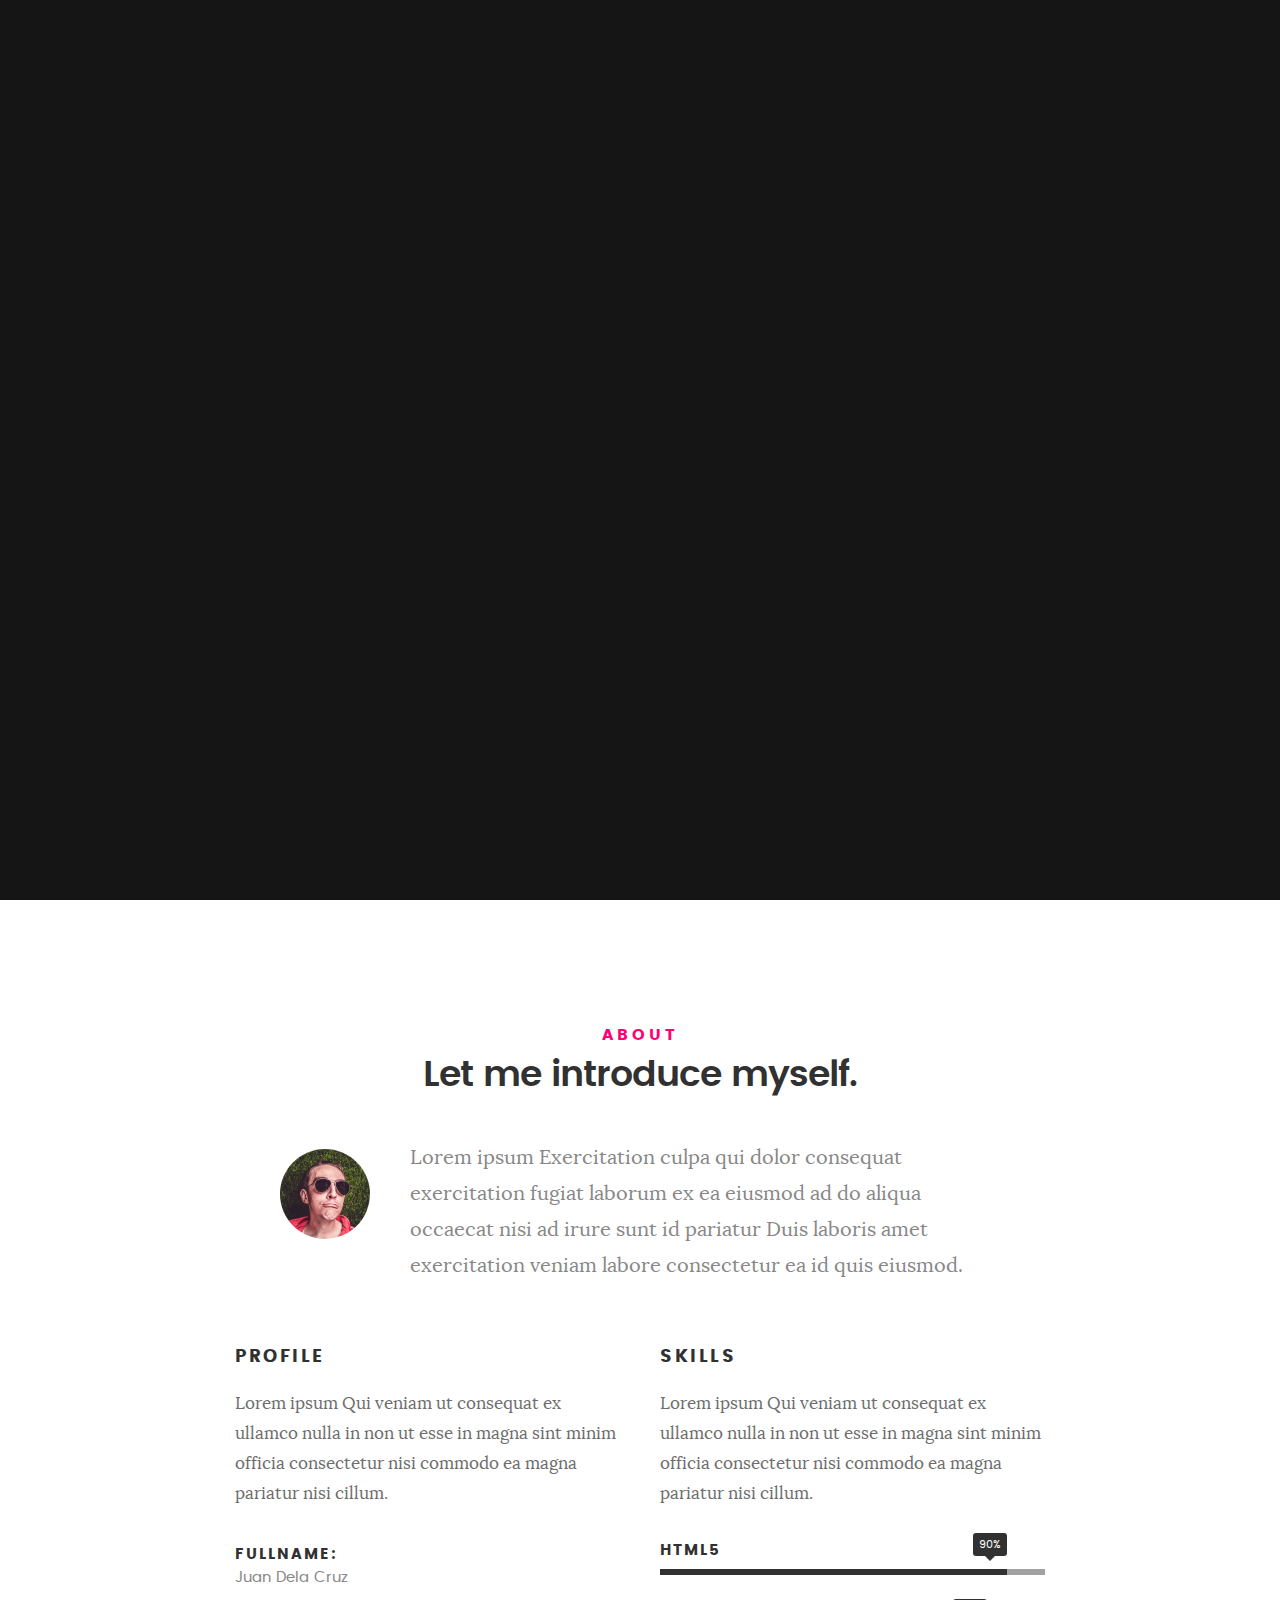
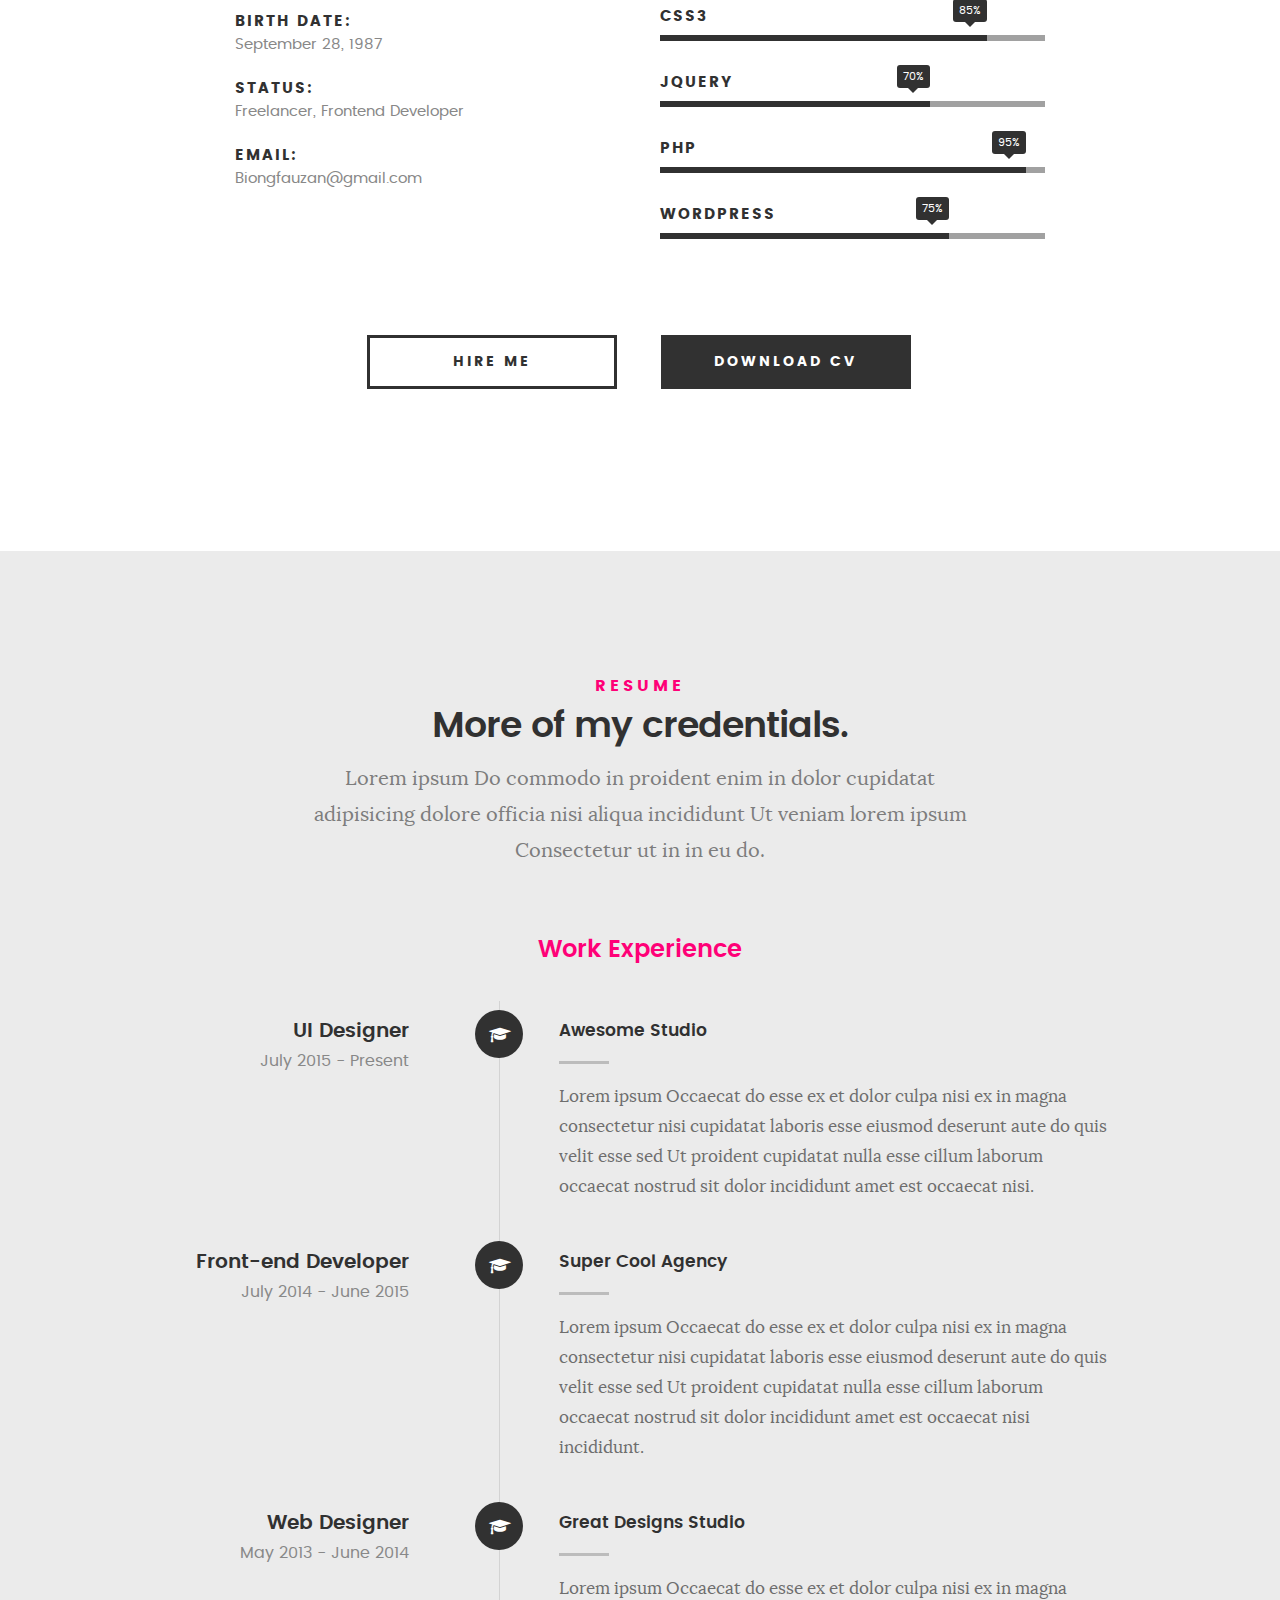
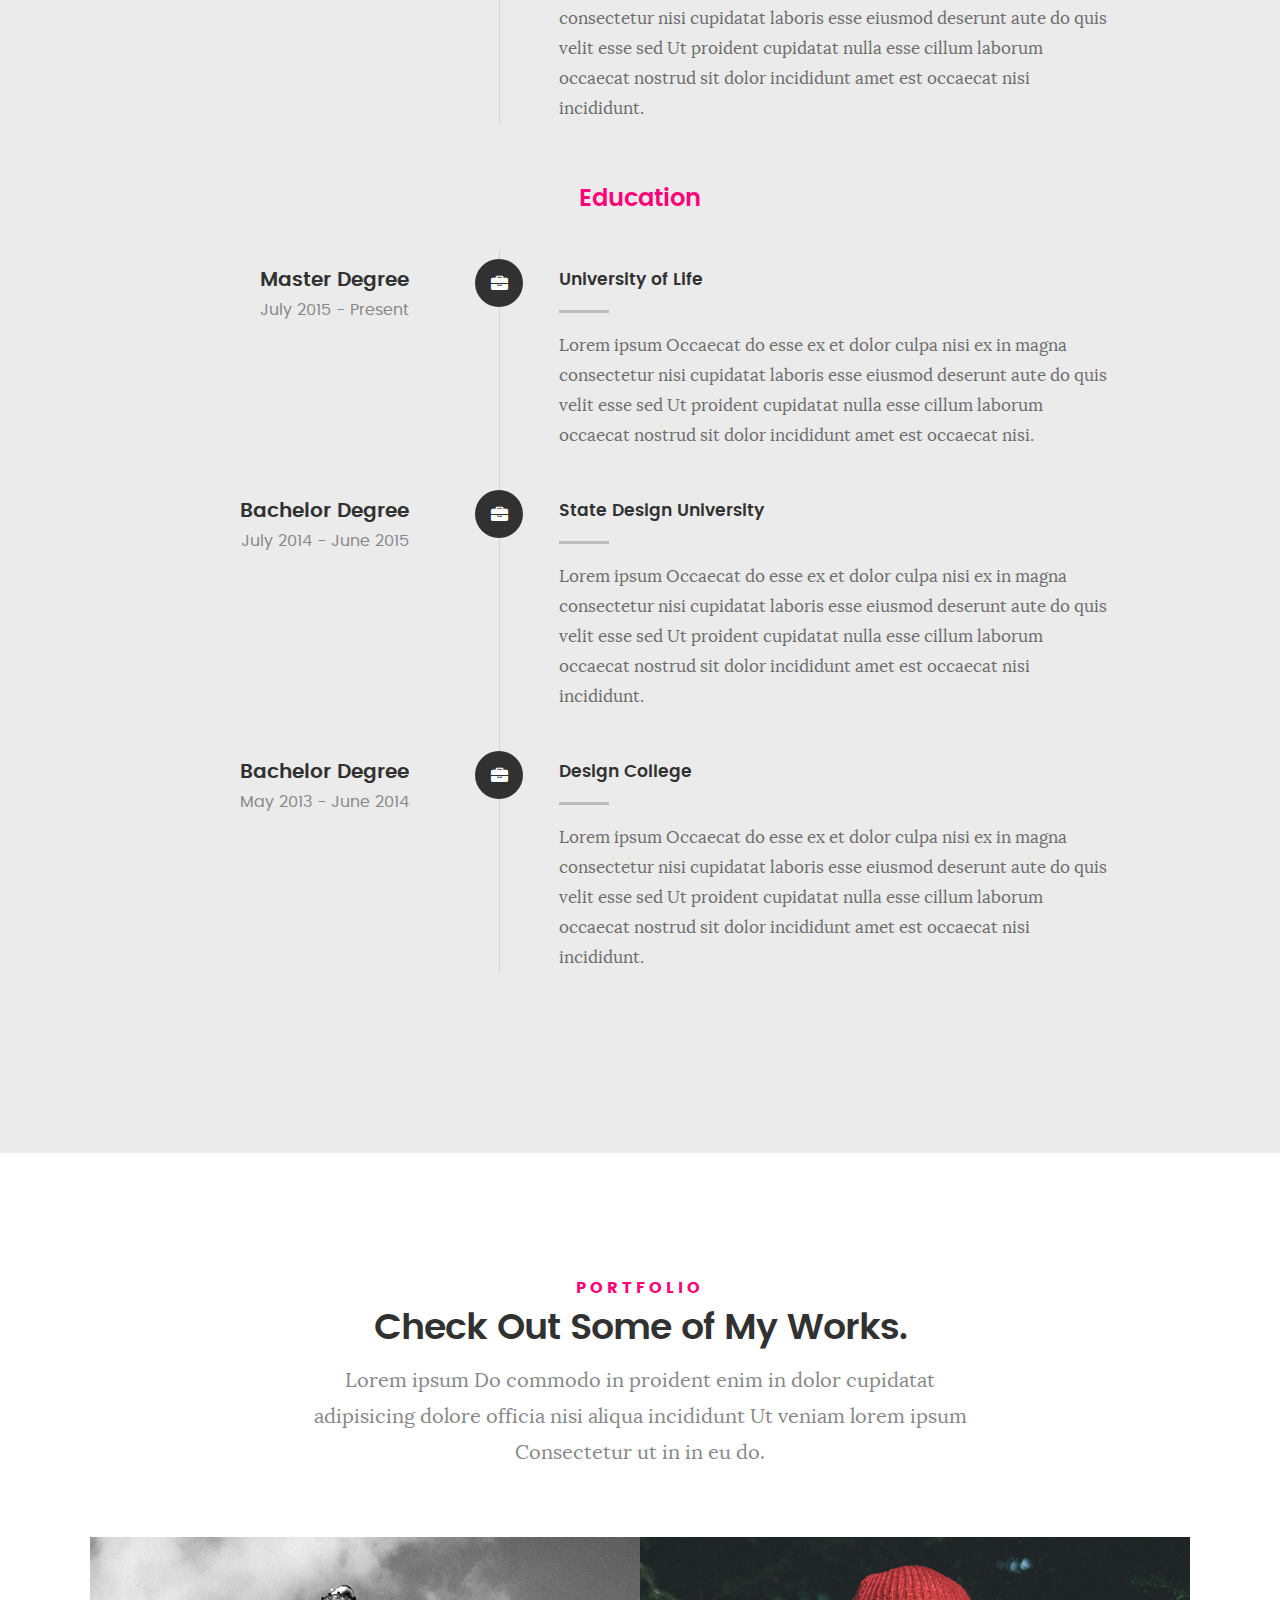
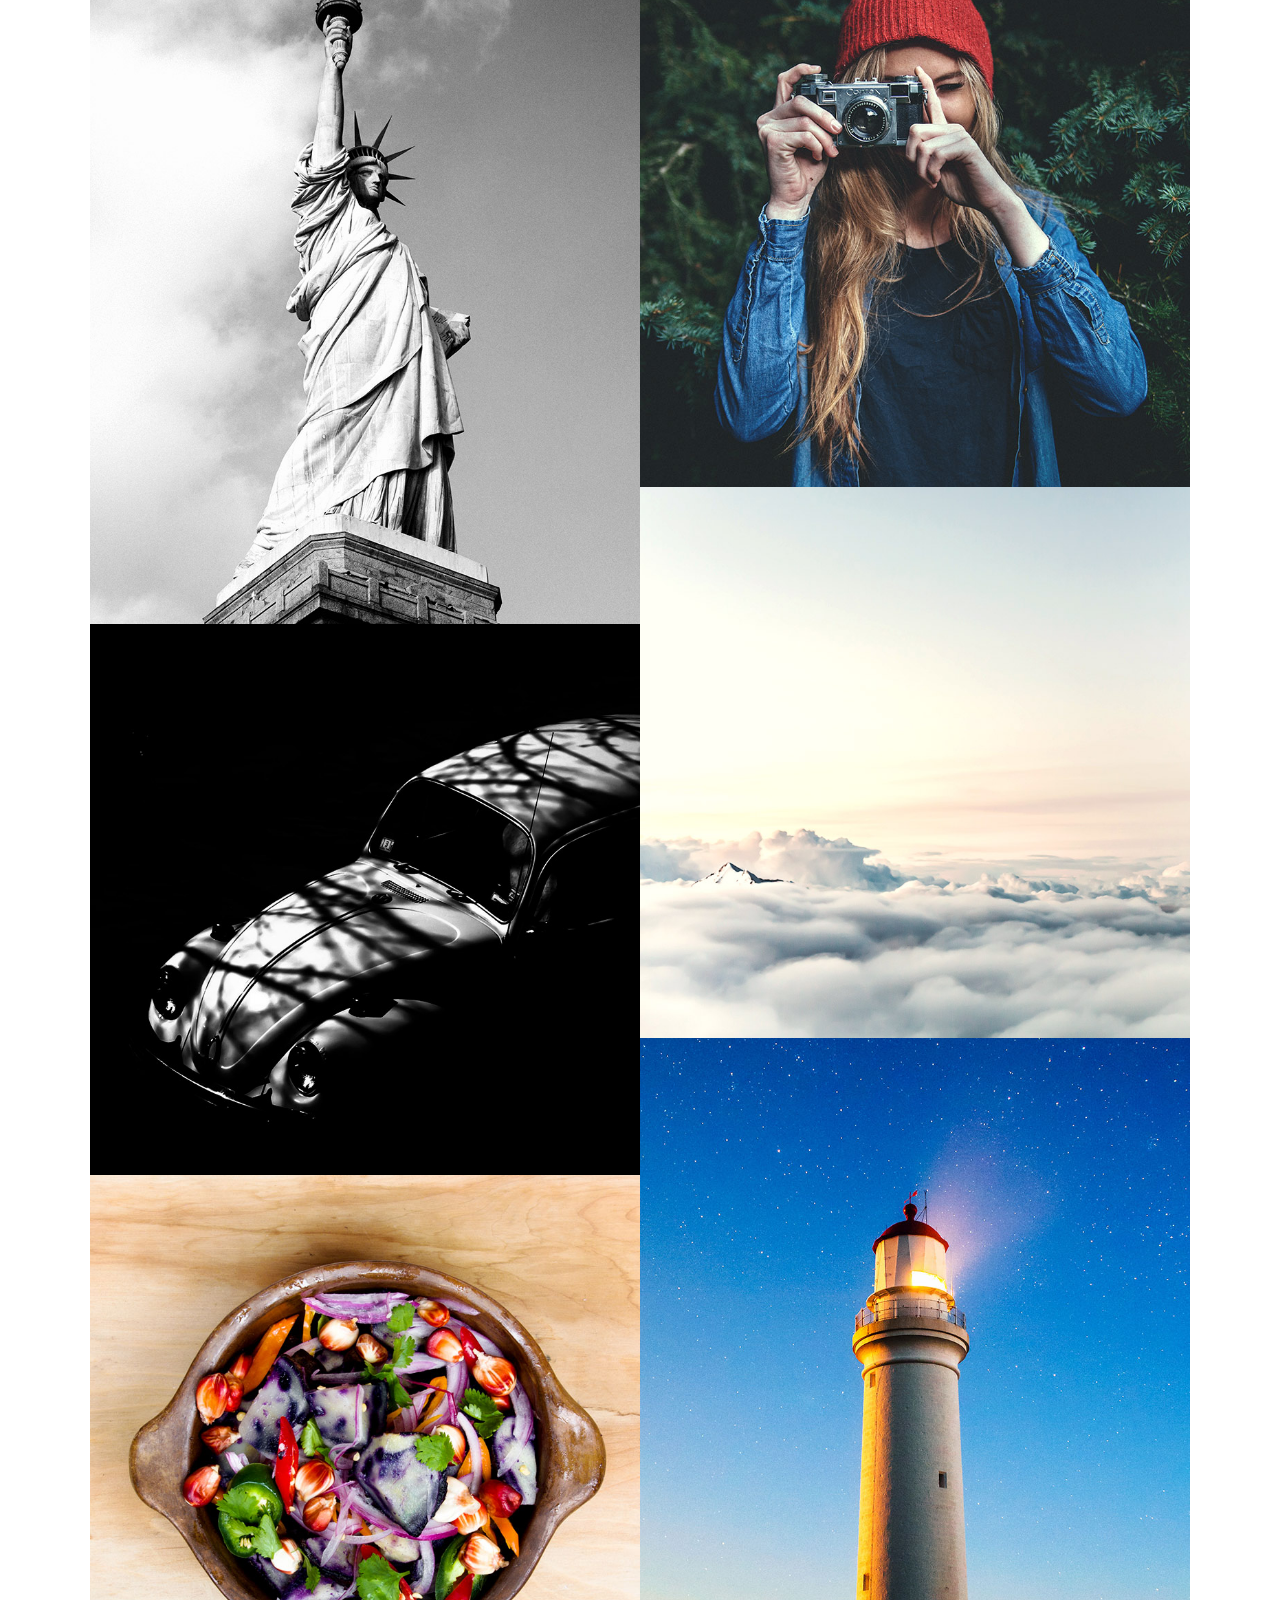
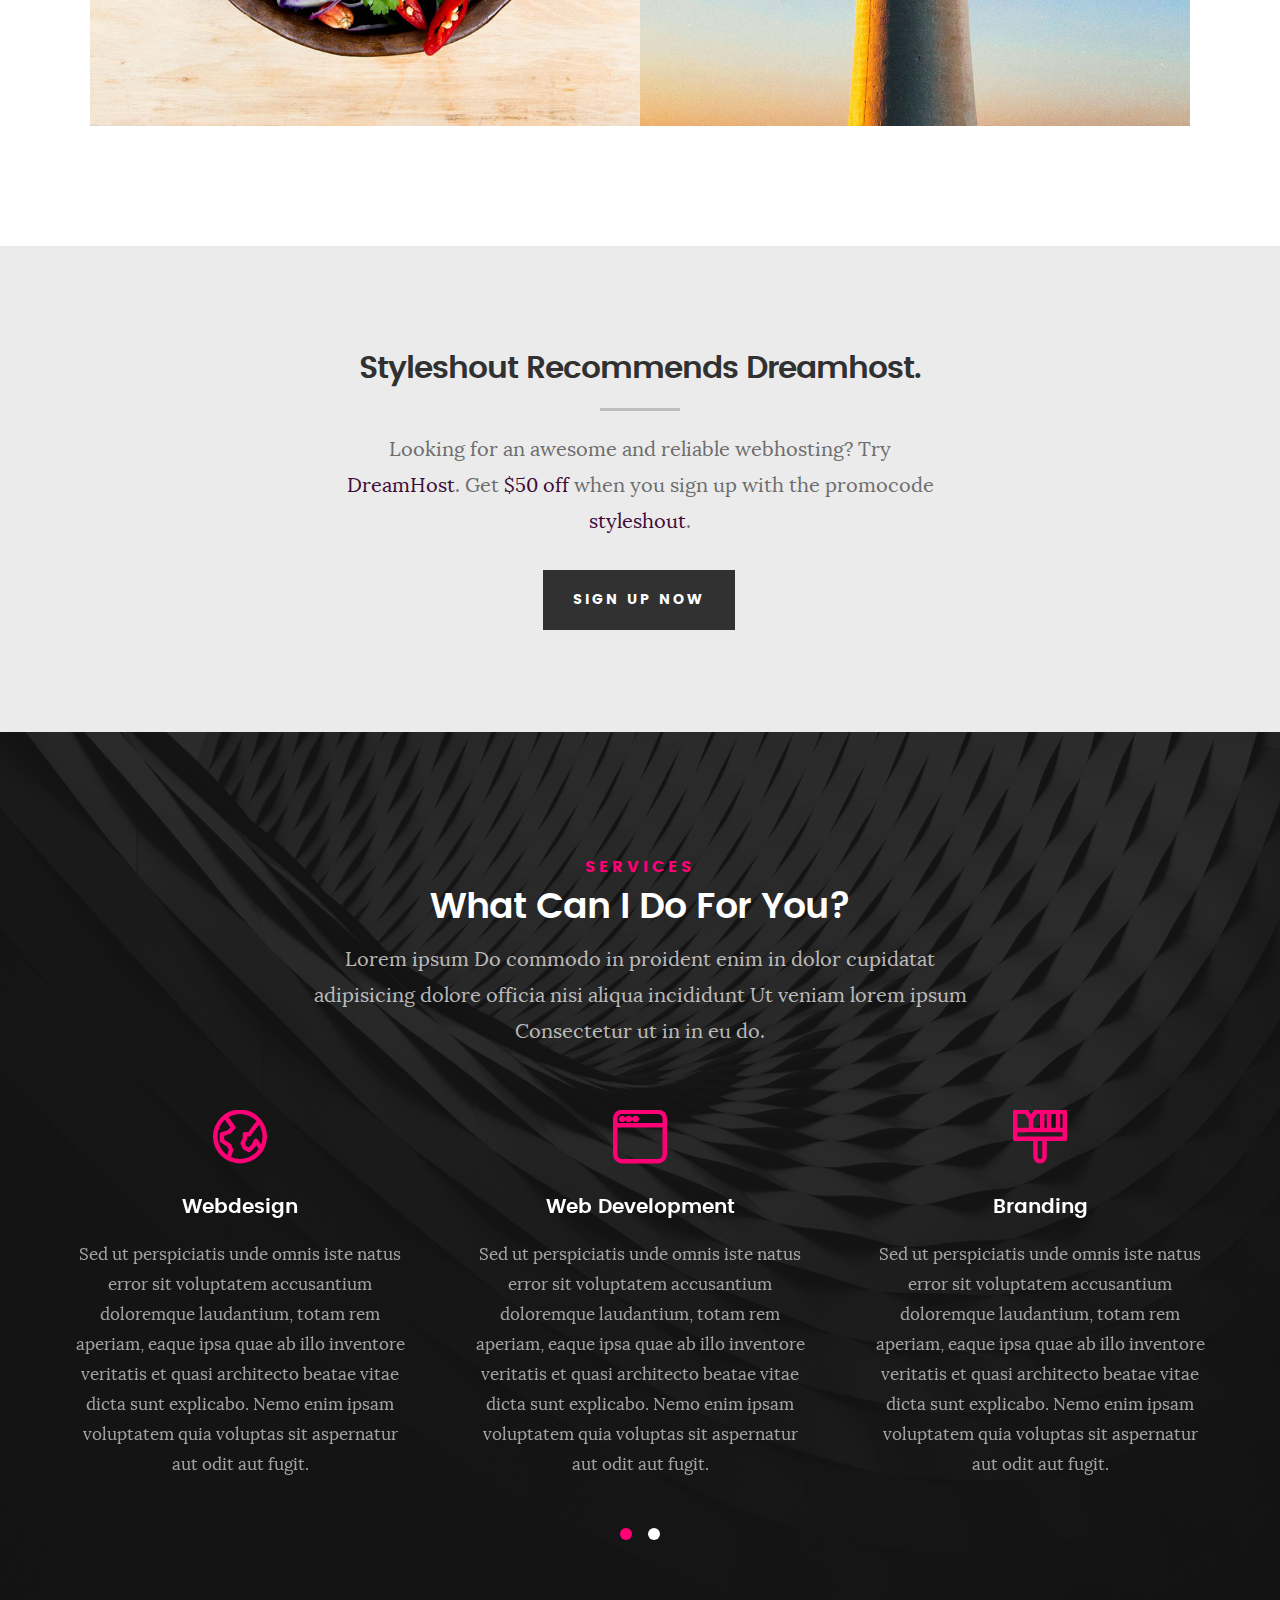
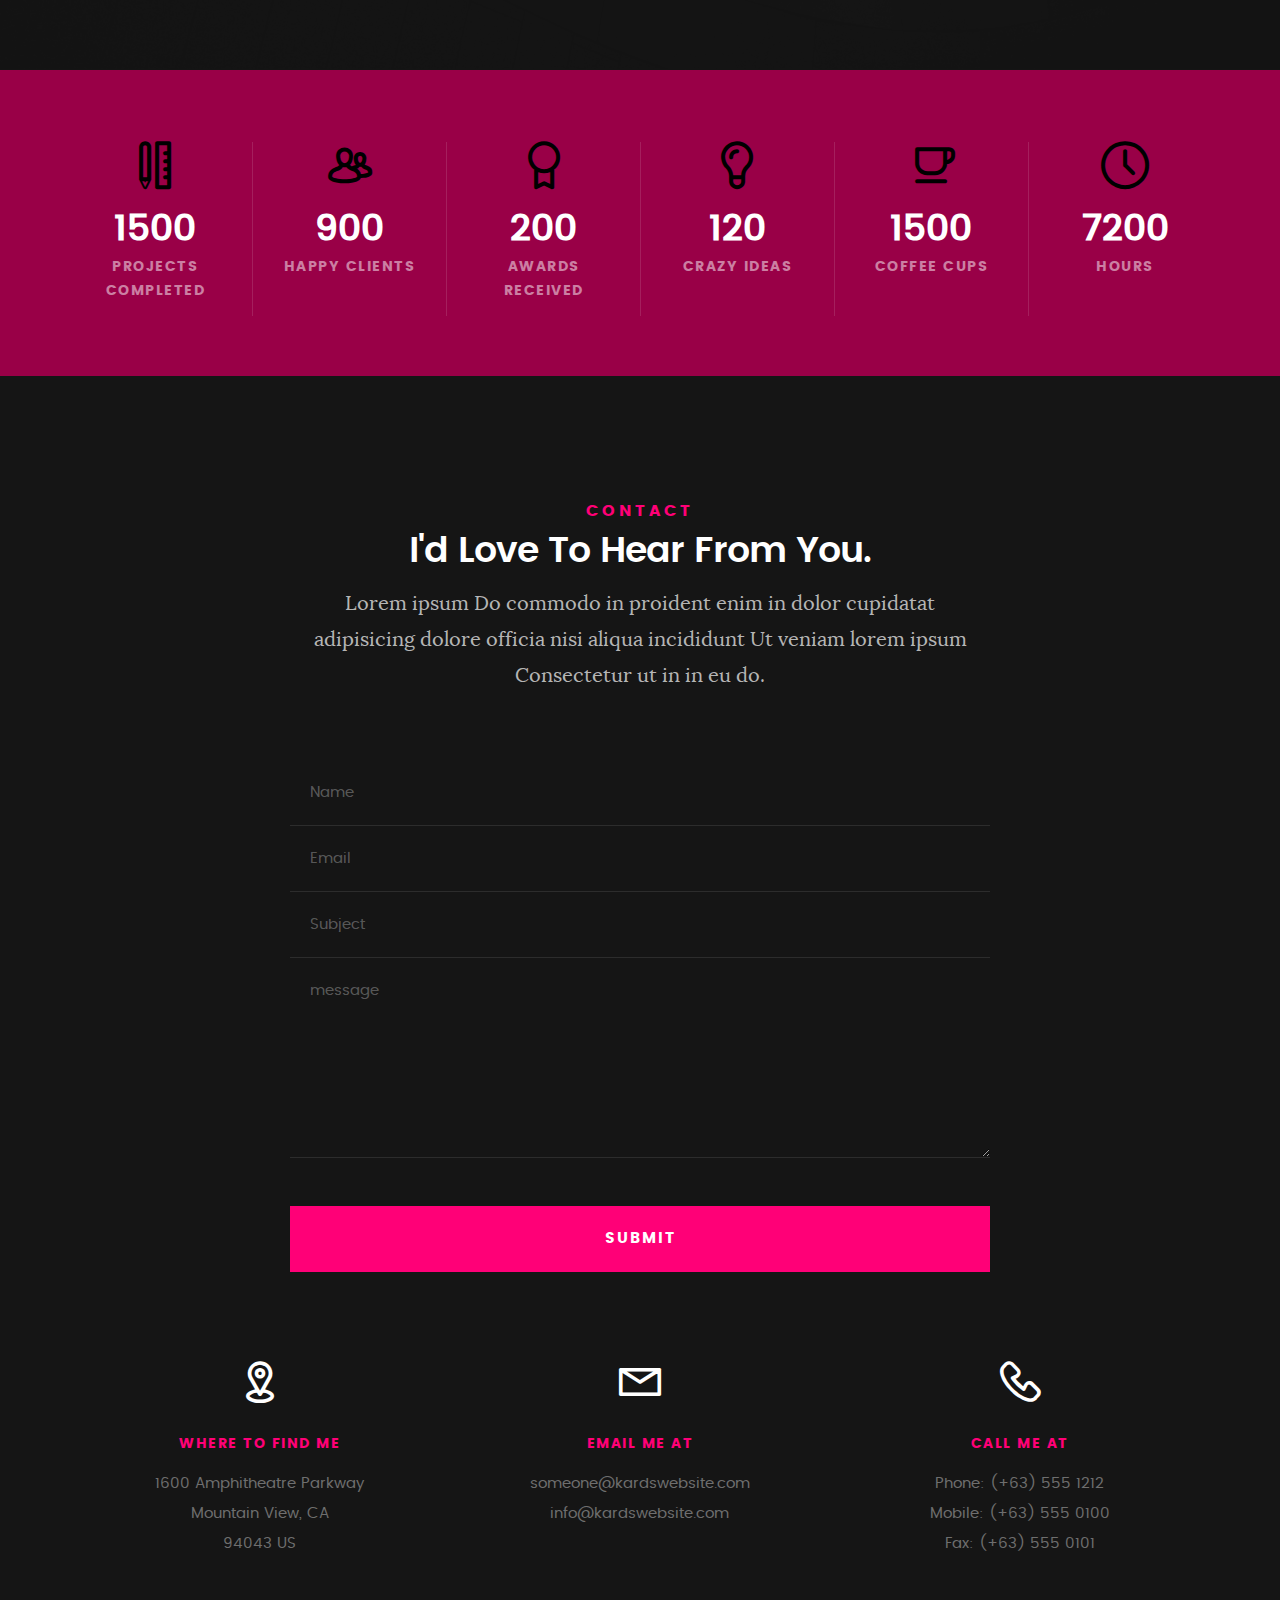
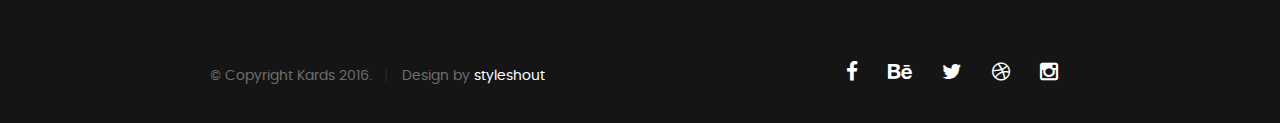
<file: Kards10/index.html>
<!DOCTYPE html>
<!--[if IE 8 ]><html class="no-js oldie ie8" lang="en"> <![endif]-->
<!--[if IE 9 ]><html class="no-js oldie ie9" lang="en"> <![endif]-->
<!--[if (gte IE 9)|!(IE)]><!--><html class="no-js" lang="en"> <!--<![endif]-->
<head>

   <!--- basic page needs
   ================================================== -->
   <meta charset="utf-8">
	<title>Kards</title>
	<meta name="description" content="">  
	<meta name="author" content="">

   <!-- mobile specific metas
   ================================================== -->
	<meta name="viewport" content="width=device-width, initial-scale=1, maximum-scale=1">

 	<!-- CSS
   ================================================== -->
   <link rel="stylesheet" href="css/base.css">  
   <link rel="stylesheet" href="css/main.css">
   <link rel="stylesheet" href="css/vendor.css">     

   <!-- script
   ================================================== -->   
	<script src="js/modernizr.js"></script>
	<script src="js/pace.min.js"></script>

   <!-- favicons
	================================================== -->
	<link rel="icon" type="image/png" href="favicon.png">

</head>

<body id="top">

	<!-- header 
   ================================================== -->
   <header>   	
   	<div class="row">

   		<div class="top-bar">
   			<a class="menu-toggle" href="#"><span>Menu</span></a>

	   		<div class="logo">
		         <a href="index.html">CURICULUM VITAE</a>
		      </div>		      

		   	<nav id="main-nav-wrap">
					<ul class="main-navigation">
						<li class="current"><a class="smoothscroll"  href="#intro" title="">Home</a></li>
						<li><a class="smoothscroll"  href="#about" title="">About</a></li>
						<li><a class="smoothscroll"  href="#resume" title="">Resume</a></li>
						<li><a class="smoothscroll"  href="#portfolio" title="">Portfolio</a></li>
						<li><a class="smoothscroll"  href="#services" title="">Services</a></li>					
						<li><a class="smoothscroll"  href="#contact" title="">Contact</a></li>	
						<li><a href="styles.html" title="">Style Demo</a></li>				
					</ul>
				</nav>    		
   		</div> <!-- /top-bar --> 
   		
   	</div> <!-- /row --> 		
   </header> <!-- /header -->

	<!-- intro section
   ================================================== -->
   <section id="intro">   

   	<div class="intro-overlay"></div>	

   	<div class="intro-content">
   		<div class="row">

   			<div class="col-twelve">

	   			<h5>Hello, World.</h5>
	   			<h1>I'm Juan Dela Cruz.</h1>

	   			<p class="intro-position">
	   				<span>Front-end Developer</span>
	   				<span>UI/UX Designer</span> 
	   			</p>

	   			<a class="button stroke smoothscroll" href="#about" title="">More About Me</a>

	   		</div>  
   			
   		</div>   		 		
   	</div> <!-- /intro-content --> 

   	<ul class="intro-social">        
         <li><a href="#"><i class="fa fa-facebook"></i></a></li>
         <li><a href="#"><i class="fa fa-behance"></i></a></li>
         <li><a href="#"><i class="fa fa-twitter"></i></a></li>
         <li><a href="#"><i class="fa fa-dribbble"></i></a></li>
         <li><a href="#"><i class="fa fa-instagram"></i></a></li>
      </ul> <!-- /intro-social -->      	

   </section> <!-- /intro -->


   <!-- about section
   ================================================== -->
   <section id="about">  

   	<div class="row section-intro">
   		<div class="col-twelve">

   			<h5>About</h5>
   			<h1>Let me introduce myself.</h1>

   			<div class="intro-info">

   				<img src="images/profile-pic.jpg" alt="Profile Picture">

   				<p class="lead">Lorem ipsum Exercitation culpa qui dolor consequat exercitation fugiat laborum ex ea eiusmod ad do aliqua occaecat nisi ad irure sunt id pariatur Duis laboris amet exercitation veniam labore consectetur ea id quis eiusmod.</p>
   			</div>   			

   		</div>   		
   	</div> <!-- /section-intro -->

   	<div class="row about-content">

   		<div class="col-six tab-full">

   			<h3>Profile</h3>
   			<p>Lorem ipsum Qui veniam ut consequat ex ullamco nulla in non ut esse in magna sint minim officia consectetur nisi commodo ea magna pariatur nisi cillum.</p>

   			<ul class="info-list">
   				<li>
   					<strong>Fullname:</strong>
   					<span>Juan Dela Cruz</span>
   				</li>
   				<li>
   					<strong>Birth Date:</strong>
   					<span>September 28, 1987</span>
   				</li>
   				<li>
   					<strong>Status:</strong>
   					<span>Freelancer, Frontend Developer</span>
   				</li>
   				<li>
   					<strong>Email:</strong>
   					<span>Biongfauzan@gmail.com</span>
   				</li>

   			</ul> <!-- /info-list -->

   		</div>

   		<div class="col-six tab-full">

   			<h3>Skills</h3>
   			<p>Lorem ipsum Qui veniam ut consequat ex ullamco nulla in non ut esse in magna sint minim officia consectetur nisi commodo ea magna pariatur nisi cillum.</p>

				<ul class="skill-bars">
				   <li>
				   	<div class="progress percent90"><span>90%</span></div>
				   	<strong>HTML5</strong>
				   </li>
				   <li>
				   	<div class="progress percent85"><span>85%</span></div>
				   	<strong>CSS3</strong>
				   </li>
				   <li>
				   	<div class="progress percent70"><span>70%</span></div>
				   	<strong>JQuery</strong>
				   </li>
				   <li>
				   	<div class="progress percent95"><span>95%</span></div>
				   	<strong>PHP</strong>
				   </li>
				   <li>

				   	<div class="progress percent75"><span>75%</span></div>
				   	<strong>Wordpress</strong>
				   </li>
      
				</ul> <!-- /skill-bars -->		

   		</div>

   	</div>

   	<div class="row button-section">
   		<div class="col-twelve">
   			<a href="#contact" title="Hire Me" class="button stroke smoothscroll">Hire Me</a>
   			<a href="#" title="Download CV" class="button button-primary">Download CV</a>
   		</div>   		
   	</div>

   </section> <!-- /process-->    


   <!-- resume Section
   ================================================== -->
	<section id="resume" class="grey-section">

		<div class="row section-intro">
   		<div class="col-twelve">

   			<h5>Resume</h5>
   			<h1>More of my credentials.</h1>

   			<p class="lead">Lorem ipsum Do commodo in proident enim in dolor cupidatat adipisicing dolore officia nisi aliqua incididunt Ut veniam lorem ipsum Consectetur ut in in eu do.</p>

   		</div>   		
   	</div> <!-- /section-intro--> 

   	<div class="row resume-timeline">

   		<div class="col-twelve resume-header">

   			<h2>Work Experience</h2>

   		</div> <!-- /resume-header -->

   		<div class="col-twelve">

   			<div class="timeline-wrap">

   				<div class="timeline-block">

	   				<div class="timeline-ico">
	   					<i class="fa fa-graduation-cap"></i>
	   				</div>

	   				<div class="timeline-header">
	   					<h3>UI Designer</h3>
	   					<p>July 2015 - Present</p>
	   				</div>

	   				<div class="timeline-content">
	   					<h4>Awesome Studio</h4>
	   					<p>Lorem ipsum Occaecat do esse ex et dolor culpa nisi ex in magna consectetur nisi cupidatat laboris esse eiusmod deserunt aute do quis velit esse sed Ut proident cupidatat nulla esse cillum laborum occaecat nostrud sit dolor incididunt amet est occaecat nisi.</p>
	   				</div>

	   			</div> <!-- /timeline-block -->

	   			<div class="timeline-block">

	   				<div class="timeline-ico">
	   					<i class="fa fa-graduation-cap"></i>
	   				</div>

	   				<div class="timeline-header">
	   					<h3>Front-end Developer</h3>
	   					<p>July 2014 - June 2015</p>
	   				</div>

	   				<div class="timeline-content">
	   					<h4>Super Cool Agency</h4>
	   					<p>Lorem ipsum Occaecat do esse ex et dolor culpa nisi ex in magna consectetur nisi cupidatat laboris esse eiusmod deserunt aute do quis velit esse sed Ut proident cupidatat nulla esse cillum laborum occaecat nostrud sit dolor incididunt amet est occaecat nisi incididunt.</p>
	   				</div>

	   			</div> <!-- /timeline-block -->

	   			<div class="timeline-block">

	   				<div class="timeline-ico">
	   					<i class="fa fa-graduation-cap"></i>
	   				</div>

	   				<div class="timeline-header">
	   					<h3>Web Designer</h3>
	   					<p>May 2013 - June 2014</p>
	   				</div>

	   				<div class="timeline-content">
	   					<h4>Great Designs Studio</h4>
	   					<p>Lorem ipsum Occaecat do esse ex et dolor culpa nisi ex in magna consectetur nisi cupidatat laboris esse eiusmod deserunt aute do quis velit esse sed Ut proident cupidatat nulla esse cillum laborum occaecat nostrud sit dolor incididunt amet est occaecat nisi incididunt.</p>
	   				</div>

	   			</div> <!-- /timeline-block -->

   			</div> <!-- /timeline-wrap -->   			

   		</div> <!-- /col-twelve -->
   		
   	</div> <!-- /resume-timeline -->
   	
   	<div class="row resume-timeline">

   		<div class="col-twelve resume-header">

   			<h2>Education</h2>

   		</div> <!-- /resume-header -->

   		<div class="col-twelve">

   			<div class="timeline-wrap">

   				<div class="timeline-block">

	   				<div class="timeline-ico">
	   					<i class="fa fa-briefcase"></i>
	   				</div>

	   				<div class="timeline-header">
	   					<h3>Master Degree</h3>
	   					<p>July 2015 - Present</p>
	   				</div>

	   				<div class="timeline-content">
	   					<h4>University of Life</h4>
	   					<p>Lorem ipsum Occaecat do esse ex et dolor culpa nisi ex in magna consectetur nisi cupidatat laboris esse eiusmod deserunt aute do quis velit esse sed Ut proident cupidatat nulla esse cillum laborum occaecat nostrud sit dolor incididunt amet est occaecat nisi.</p>
	   				</div>

	   			</div> <!-- /timeline-block -->

	   			<div class="timeline-block">

	   				<div class="timeline-ico">
	   					<i class="fa fa-briefcase"></i>
	   				</div>

	   				<div class="timeline-header">
	   					<h3>Bachelor Degree</h3>
	   					<p>July 2014 - June 2015</p>
	   				</div>

	   				<div class="timeline-content">
	   					<h4>State Design University</h4>
	   					<p>Lorem ipsum Occaecat do esse ex et dolor culpa nisi ex in magna consectetur nisi cupidatat laboris esse eiusmod deserunt aute do quis velit esse sed Ut proident cupidatat nulla esse cillum laborum occaecat nostrud sit dolor incididunt amet est occaecat nisi incididunt.</p>
	   				</div>

	   			</div> <!-- /timeline-block -->

	   			<div class="timeline-block">

	   				<div class="timeline-ico">
	   					<i class="fa fa-briefcase"></i>
	   				</div>

	   				<div class="timeline-header">
	   					<h3>Bachelor Degree</h3>
	   					<p>May 2013 - June 2014</p>
	   				</div>

	   				<div class="timeline-content">
	   					<h4>Design College</h4>
	   					<p>Lorem ipsum Occaecat do esse ex et dolor culpa nisi ex in magna consectetur nisi cupidatat laboris esse eiusmod deserunt aute do quis velit esse sed Ut proident cupidatat nulla esse cillum laborum occaecat nostrud sit dolor incididunt amet est occaecat nisi incididunt.</p>
	   				</div>

	   			</div> <!-- /timeline-block -->

   			</div> <!-- /timeline-wrap -->   			

   		</div> <!-- /col-twelve -->
   		
   	</div> <!-- /resume-timeline -->
		
	</section> <!-- /features -->


	<!-- Portfolio Section
   ================================================== -->
	<section id="portfolio">

		<div class="row section-intro">
   		<div class="col-twelve">

   			<h5>Portfolio</h5>
   			<h1>Check Out Some of My Works.</h1>

   			<p class="lead">Lorem ipsum Do commodo in proident enim in dolor cupidatat adipisicing dolore officia nisi aliqua incididunt Ut veniam lorem ipsum Consectetur ut in in eu do.</p>

   		</div>   		
   	</div> <!-- /section-intro--> 

   	<div class="row portfolio-content">

   		<div class="col-twelve">

   			<!-- portfolio-wrapper -->
	         <div id="folio-wrapper" class="block-1-2 block-mob-full stack">

	         	<div class="bgrid folio-item">
	               <div class="item-wrap">
	               	<img src="images/portfolio/liberty.jpg" alt="Liberty">
	                  <a href="#modal-01" class="overlay">	                  	           
	                     <div class="folio-item-table">
	                     	<div class="folio-item-cell">
		     					       <h3 class="folio-title">Liberty</h3>	     					    
		     					    	 <span class="folio-types">
		     					       	  Graphic Design
		     					       </span>
		     					   </div>	                      	
	                     </div>                    
	                  </a>
	               </div>	               
	        		</div> <!-- /folio-item -->

	        		<div class="bgrid folio-item">
	               <div class="item-wrap">
	               	<img src="images/portfolio/shutterbug.jpg" alt="Shutterbug">
	               	<a href="#modal-02" class="overlay">              		                  
	                     <div class="folio-item-table">
	                     	<div class="folio-item-cell">
	                     		<h3 class="folio-title">Shutterbug</h3>	     					    
		     					    	<span class="folio-types">
		     					       	  Web Design
		     					      </span>		     		
		     					   </div> 	                      	
	                     </div>                    
	                  </a>
	               </div>
	        		</div> <!-- /folio-item -->

	            <div class="bgrid folio-item">
	               <div class="item-wrap">
	               	<img src="images/portfolio/clouds.jpg"alt="Clouds">
	                  <a href="#modal-03" class="overlay">             		                  
	                     <div class="folio-item-table">
	                     	<div class="folio-item-cell">
	                     		<h3 class="folio-title">Clouds</h3>	     					    
		     					    	<span class="folio-types">
		     					       	  Web Design
		     					      </span>		     		
		     					   </div> 	                      	
	                     </div>                    
	                  </a>
	               </div>
	        		</div> <!-- /folio-item -->

	            <div class="bgrid folio-item">
	               <div class="item-wrap">
	               	<img src="images/portfolio/beetle.jpg" alt="Beetle">
	                  <a href="#modal-04" class="overlay">                  	                 
	                     <div class="folio-item-table">
	                     	<div class="folio-item-cell">
	                     		<h3 class="folio-title">Beetle</h3>	     					    
		     					    	<span class="folio-types">
		     					       	  Branding
		     					      </span>		     		
		     					   </div>  	                      	
	                     </div>                    
	                  </a>
	               </div>
	        		</div> <!-- /folio-item -->     

	        		<div class="bgrid folio-item">
	               <div class="item-wrap">
	               	<img src="images/portfolio/lighthouse.jpg" alt="Lighthouse">
	                  <a href="#modal-05" class="overlay">             		                  
	                     <div class="folio-item-table">
	                     	<div class="folio-item-cell">
	                     		<h3 class="folio-title">Lighthouse</h3>	     					    
		     					    	<span class="folio-types">
		     					       	  Web Development
		     					      </span>		     		
		     					   </div> 	                      	
	                     </div>                    
	                  </a>
	               </div>
	        		</div> <!-- /folio-item -->

	            <div class="bgrid folio-item">
	               <div class="item-wrap">
	               	<img src="images/portfolio/salad.jpg" alt="Salad">
	                  <a href="#modal-06" class="overlay">
	                     <div class="folio-item-table">
	                     	<div class="folio-item-cell">
	                     		<h3 class="folio-title">Salad</h3>	     					    
		     					    	<span class="folio-types">
		     					       	  Branding
		     					      </span>		     		
		     					   </div>	                      	
	                     </div>                    
	                  </a>
	               </div>
	        		</div> <!-- /folio-item -->   

	            <!-- modal popups - begin
	            ============================================================= -->
	            <div id="modal-01" class="popup-modal slider mfp-hide">	

				     	<div class="media">
				     		<img src="images/portfolio/modals/m-liberty.jpg" alt="" />
				     	</div>      	

					   <div class="description-box">
					      <h4>Liberty</h4>		      
					      <p>Proin gravida nibh vel velit auctor aliquet. Aenean sollicitudin, lorem quis bibendum auctor, nisi elit consequat ipsum, nec sagittis sem nibh id elit.</p>

					      <div class="categories">Web Development</div>			               
					   </div>

			         <div class="link-box">
			            <a href="http://www.behance.net">Details</a>
					      <a href="#" class="popup-modal-dismiss">Close</a>
			         </div>		      

				   </div> <!-- /modal-01 -->

				   <div id="modal-02" class="popup-modal slider mfp-hide">	

				     	<div class="media">
				     		<img src="images/portfolio/modals/m-shutterbug.jpg" alt="" />
				     	</div>      	

					   <div class="description-box">
					      <h4>Shutterbug</h4>		      
					      <p>Proin gravida nibh vel velit auctor aliquet. Aenean sollicitudin, lorem quis bibendum auctor, nisi elit consequat ipsum, nec sagittis sem nibh id elit.</p>

					      <div class="categories">Web Design</div>			               
					   </div>

			         <div class="link-box">
			            <a href="http://www.behance.net">Details</a>
					      <a href="#" class="popup-modal-dismiss">Close</a>
			         </div>		      

				   </div> <!-- /modal-02 -->

				   <div id="modal-03" class="popup-modal slider mfp-hide">	

				     	<div class="media">
				     		<img src="images/portfolio/modals/m-clouds.jpg" alt="" />
				     	</div>      	

					   <div class="description-box">
					      <h4>Clouds</h4>		      
					      <p>Proin gravida nibh vel velit auctor aliquet. Aenean sollicitudin, lorem quis bibendum auctor, nisi elit consequat ipsum, nec sagittis sem nibh id elit.</p>

					      <div class="categories">Web Design</div>			               
					   </div>

			         <div class="link-box">
			            <a href="http://www.behance.net">Details</a>
					      <a href="#" class="popup-modal-dismiss">Close</a>
			         </div>		      

				   </div> <!-- /modal-03 -->

				   <div id="modal-04" class="popup-modal slider mfp-hide">	

				     	<div class="media">
				     		<img src="images/portfolio/modals/m-beetle.jpg" alt="" />
				     	</div>      	

					   <div class="description-box">
					      <h4>Beetle</h4>		      
					      <p>Proin gravida nibh vel velit auctor aliquet. Aenean sollicitudin, lorem quis bibendum auctor, nisi elit consequat ipsum, nec sagittis sem nibh id elit.</p>

					      <div class="categories">Branding</div>			               
					   </div>

			         <div class="link-box">
			            <a href="http://www.behance.net">Details</a>
					      <a href="#" class="popup-modal-dismiss">Close</a>
			         </div>		      

				   </div> <!-- /modal-04 -->

				   <div id="modal-05" class="popup-modal slider mfp-hide">	

				     	<div class="media">
				     		<img src="images/portfolio/modals/m-lighthouse.jpg" alt="" />
				     	</div>      	

					   <div class="description-box">
					      <h4>Lighthouse</h4>		      
					      <p>Proin gravida nibh vel velit auctor aliquet. Aenean sollicitudin, lorem quis bibendum auctor, nisi elit consequat ipsum, nec sagittis sem nibh id elit.</p>

					      <div class="categories">Web Development</div>			               
					   </div>

			         <div class="link-box">
			            <a href="http://www.behance.net">Details</a>
					      <a href="#" class="popup-modal-dismiss">Close</a>
			         </div>		      

				   </div> <!-- /modal-05 -->

				   <div id="modal-06" class="popup-modal slider mfp-hide">	

				     	<div class="media">
				     		<img src="images/portfolio/modals/m-salad.jpg" alt="" />
				     	</div>      	

					   <div class="description-box">
					      <h4>Salad</h4>		      
					      <p>Proin gravida nibh vel velit auctor aliquet. Aenean sollicitudin, lorem quis bibendum auctor, nisi elit consequat ipsum, nec sagittis sem nibh id elit.</p>

					      <div class="categories">Branding</div>			               
					   </div>

			         <div class="link-box">
			            <a href="http://www.behance.net">Details</a>
					      <a href="#" class="popup-modal-dismiss">Close</a>
			         </div>		      

				   </div> <!-- /modal-06 -->


				   <!-- modal popups - end
	            ============================================================= -->

	         </div> <!-- /portfolio-wrapper --> 

   		</div>  <!-- /twelve -->   

   	</div> <!-- /portfolio-content --> 
		
	</section> <!-- /portfolio --> 


	<!-- CTA Section
   ================================================== -->
	<section id="cta" class="grey-section">

   	<div class="row cta-content">

   		<div class="col-twelve section-ads">  

	     		<h2 class="h01"><a href="http://www.dreamhost.com/r.cgi?287326|STYLESHOUT">Styleshout Recommends Dreamhost.</a></h2>

		      <p class="lead">
		      Looking for an awesome and reliable webhosting? Try <a href="http://www.dreamhost.com/r.cgi?287326|STYLESHOUT"><span>DreamHost</span></a>.
				Get <span>$50 off</span> when you sign up with the promocode <span>styleshout</span>. 
				<!-- Simply type	the promocode in the box labeled “Promo Code” when placing your order. -->	
				</p>

				<div class="action">
			      <a class="button button-primary large" href="http://www.dreamhost.com/r.cgi?287326|STYLESHOUT">Sign Up Now</a>
		      </div>		     	

   		</div>

   	</div> <!-- /cta-content -->

   </section> <!-- /cta --> 

	
	<!-- services Section
   ================================================== -->
	<section id="services">

		<div class="overlay"></div>

		<div class="row section-intro">
   		<div class="col-twelve">

   			<h5>Services</h5>
   			<h1>What Can I Do For You?</h1>

   			<p class="lead">Lorem ipsum Do commodo in proident enim in dolor cupidatat adipisicing dolore officia nisi aliqua incididunt Ut veniam lorem ipsum Consectetur ut in in eu do.</p>

   		</div>   		
   	</div> <!-- /section-intro -->

   	<div class="row services-content">

   		<div id="owl-slider" class="owl-carousel services-list">

	      	<div class="service">	

	      		<span class="icon"><i class="icon-earth"></i></span>            

	            <div class="service-content">	

	            	 <h3>Webdesign</h3>

		            <p class="desc">Sed ut perspiciatis unde omnis iste natus error sit voluptatem accusantium doloremque laudantium, totam rem aperiam, eaque ipsa quae ab illo inventore veritatis et quasi architecto beatae vitae dicta sunt explicabo. Nemo enim ipsam voluptatem quia voluptas sit aspernatur aut odit aut fugit.
	         		</p>
	         		
	         	</div> 	         	 

				</div> <!-- /service -->

				<div class="service">	

					<span class="icon"><i class="icon-window"></i></span>                          

	            <div class="service-content">	

	            	<h3>Web Development</h3>  

		            <p class="desc">Sed ut perspiciatis unde omnis iste natus error sit voluptatem accusantium doloremque laudantium, totam rem aperiam, eaque ipsa quae ab illo inventore veritatis et quasi architecto beatae vitae dicta sunt explicabo. Nemo enim ipsam voluptatem quia voluptas sit aspernatur aut odit aut fugit.
	         		</p>

	            </div>	                          

			   </div> <!-- /service -->

			   <div class="service">

			   	<span class="icon"><i class="icon-paint-brush"></i></span>		            

	            <div class="service-content">

	            	<h3>Branding</h3>

		            <p class="desc">Sed ut perspiciatis unde omnis iste natus error sit voluptatem accusantium doloremque laudantium, totam rem aperiam, eaque ipsa quae ab illo inventore veritatis et quasi architecto beatae vitae dicta sunt explicabo. Nemo enim ipsam voluptatem quia voluptas sit aspernatur aut odit aut fugit.
	        			</p> 

	            </div> 	            	               

			   </div> <!-- /service -->

				<div class="service">

					<span class="icon"><i class="icon-toggles"></i></span>	              

	            <div class="service-content">

	            	<h3>UI/UX Design</h3>

		            <p class="desc">Sed ut perspiciatis unde omnis iste natus error sit voluptatem accusantium doloremque laudantium, totam rem aperiam, eaque ipsa quae ab illo inventore veritatis et quasi architecto beatae vitae dicta sunt explicabo. Nemo enim ipsam voluptatem quia voluptas sit aspernatur aut odit aut fugit.
	         		</p> 
	         		
	            </div>                

				</div> <!-- /service -->

			   <div class="service">

			   	<span class="icon"><i class="icon-image"></i></span>	            

	            <div class="service-content">

	            	<h3>Graphics Design</h3>

		            <p class="desc">Sed ut perspiciatis unde omnis iste natus error sit voluptatem accusantium doloremque laudantium, totam rem aperiam, eaque ipsa quae ab illo inventore veritatis et quasi architecto beatae vitae dicta sunt explicabo. Nemo enim ipsam voluptatem quia voluptas sit aspernatur aut odit aut fugit.
	        			</p> 

	            </div>	               

			   </div> <!-- /service -->

			   <div class="service">

			   	<span class="icon"><i class="icon-chat"></i></span>	   	           

	            <div class="service-content">

	            	 <h3>Consultancy</h3>

		            <p class="desc">Sed ut perspiciatis unde omnis iste natus error sit voluptatem accusantium doloremque laudantium, totam rem aperiam, eaque ipsa quae ab illo inventore veritatis et quasi architecto beatae vitae dicta sunt explicabo. Nemo enim ipsam voluptatem quia voluptas sit aspernatur aut odit aut fugit.
	        			</p> 
	        			
	            </div>	               

			   </div> <!-- /service -->

	      </div> <!-- /services-list -->
   		
   	</div> <!-- /services-content -->
		
	</section> <!-- /services -->	


	<!-- stats Section
   ================================================== -->
	<section id="stats" class="count-up">

		<div class="row">
			<div class="col-twelve">

				<div class="block-1-6 block-s-1-3 block-tab-1-2 block-mob-full stats-list">

					<div class="bgrid stat">

						<div class="icon-part">
							<i class="icon-pencil-ruler"></i>
						</div>

						<h3 class="stat-count">
							1500
						</h3>

						<h5 class="stat-title">
							Projects Completed
						</h5>

					</div> <!-- /stat -->					

					<div class="bgrid stat">

						<div class="icon-part">
							<i class="icon-users"></i>
						</div>

						<h3 class="stat-count">
							900
						</h3>

						<h5 class="stat-title">
							Happy Clients
						</h5>

					</div> <!-- /stat -->

					<div class="bgrid stat">

						<div class="icon-part">
							<i class="icon-badge"></i>
						</div>

						<h3 class="stat-count">
							200
						</h3>

						<h5 class="stat-title">
							Awards Received
						</h5>

					</div> <!-- /stat -->									

					<div class="bgrid stat">

						<div class="icon-part">
							<i class="icon-light-bulb"></i>
						</div>

						<h3 class="stat-count">
							120
						</h3>

						<h5 class="stat-title">
							Crazy Ideas
						</h5>

					</div> <!-- /stat -->

					<div class="bgrid stat">

						<div class="icon-part">
							<i class="icon-cup"></i>
						</div>

						<h3 class="stat-count">
							1500
						</h3>

						<h5 class="stat-title">
							Coffee Cups
						</h5>

					</div> <!-- /stat -->

					<div class="bgrid stat">

						<div class="icon-part">
							<i class="icon-clock"></i>
						</div>

						<h3 class="stat-count">
							7200
						</h3>

						<h5 class="stat-title">
							Hours
						</h5>

					</div> <!-- /stat -->

				</div> <!-- /stats-list -->

			</div> <!-- /twelve -->
		</div> <!-- /row -->

	</section> <!-- /stats -->

	
   <!-- contact
   ================================================== -->
	<section id="contact">

		<div class="row section-intro">
   		<div class="col-twelve">

   			<h5>Contact</h5>
   			<h1>I'd Love To Hear From You.</h1>

   			<p class="lead">Lorem ipsum Do commodo in proident enim in dolor cupidatat adipisicing dolore officia nisi aliqua incididunt Ut veniam lorem ipsum Consectetur ut in in eu do.</p>

   		</div> 
   	</div> <!-- /section-intro -->

   	<div class="row contact-form">

   		<div class="col-twelve">

            <!-- form -->
            <form name="contactForm" id="contactForm" method="post" action="">
      			<fieldset>

                  <div class="form-field">
 						   <input name="contactName" type="text" id="contactName" placeholder="Name" value="" minlength="2" required="">
                  </div>
                  <div class="form-field">
	      			   <input name="contactEmail" type="email" id="contactEmail" placeholder="Email" value="" required="">
	               </div>
                  <div class="form-field">
	     				   <input name="contactSubject" type="text" id="contactSubject" placeholder="Subject" value="">
	               </div>                       
                  <div class="form-field">
	                 	<textarea name="contactMessage" id="contactMessage" placeholder="message" rows="10" cols="50" required=""></textarea>
	               </div>                      
                 <div class="form-field">
                     <button class="submitform">Submit</button>
                     <div id="submit-loader">
                        <div class="text-loader">Sending...</div>                             
       				      <div class="s-loader">
								  	<div class="bounce1"></div>
								  	<div class="bounce2"></div>
								  	<div class="bounce3"></div>
								</div>
							</div>
                  </div>

      			</fieldset>
      		</form> <!-- Form End -->

            <!-- contact-warning -->
            <div id="message-warning">            	
            </div>            
            <!-- contact-success -->
      		<div id="message-success">
               <i class="fa fa-check"></i>Your message was sent, thank you!<br>
      		</div>

         </div> <!-- /col-twelve -->
   		
   	</div> <!-- /contact-form -->

   	<div class="row contact-info">

   		<div class="col-four tab-full">

   			<div class="icon">
   				<i class="icon-pin"></i>
   			</div>

   			<h5>Where to find me</h5>

   			<p>
            1600 Amphitheatre Parkway<br>
            Mountain View, CA<br>
            94043 US
            </p>

   		</div>

   		<div class="col-four tab-full collapse">

   			<div class="icon">
   				<i class="icon-mail"></i>
   			</div>

   			<h5>Email Me At</h5>

   			<p>someone@kardswebsite.com<br>
			   	info@kardswebsite.com			     
			   </p>

   		</div>

   		<div class="col-four tab-full">

   			<div class="icon">
   				<i class="icon-phone"></i>
   			</div>

   			<h5>Call Me At</h5>

   			<p>Phone: (+63) 555 1212<br>
			   	Mobile: (+63) 555 0100<br>
			     	Fax: (+63) 555 0101
			   </p>

   		</div>
   		
   	</div> <!-- /contact-info -->
		
	</section> <!-- /contact -->


   <!-- footer
   ================================================== -->

   <footer>
     	<div class="row">

     		<div class="col-six tab-full pull-right social">

     			<ul class="footer-social">        
			      <li><a href="#"><i class="fa fa-facebook"></i></a></li>
			      <li><a href="#"><i class="fa fa-behance"></i></a></li>
			      <li><a href="#"><i class="fa fa-twitter"></i></a></li>
			      <li><a href="#"><i class="fa fa-dribbble"></i></a></li>
			      <li><a href="#"><i class="fa fa-instagram"></i></a></li>
			   </ul> 
	      		
	      </div>

      	<div class="col-six tab-full">
	      	<div class="copyright">
		        	<span>© Copyright Kards 2016.</span> 
		        	<span>Design by <a href="http://www.styleshout.com/">styleshout</a></span>	         	
		         </div>		                  
	      	</div>

	      	<div id="go-top">
		         <a class="smoothscroll" title="Back to Top" href="#top"><i class="fa fa-long-arrow-up"></i></a>
		      </div>

      	</div> <!-- /row -->     	
   </footer>  

   <div id="preloader"> 
    	<div id="loader"></div>
   </div> 

   <!-- Java Script
   ================================================== --> 
   <script src="js/jquery-2.1.3.min.js"></script>
   <script src="js/plugins.js"></script>
   <script src="js/main.js"></script>

</body>

</html>
</file>
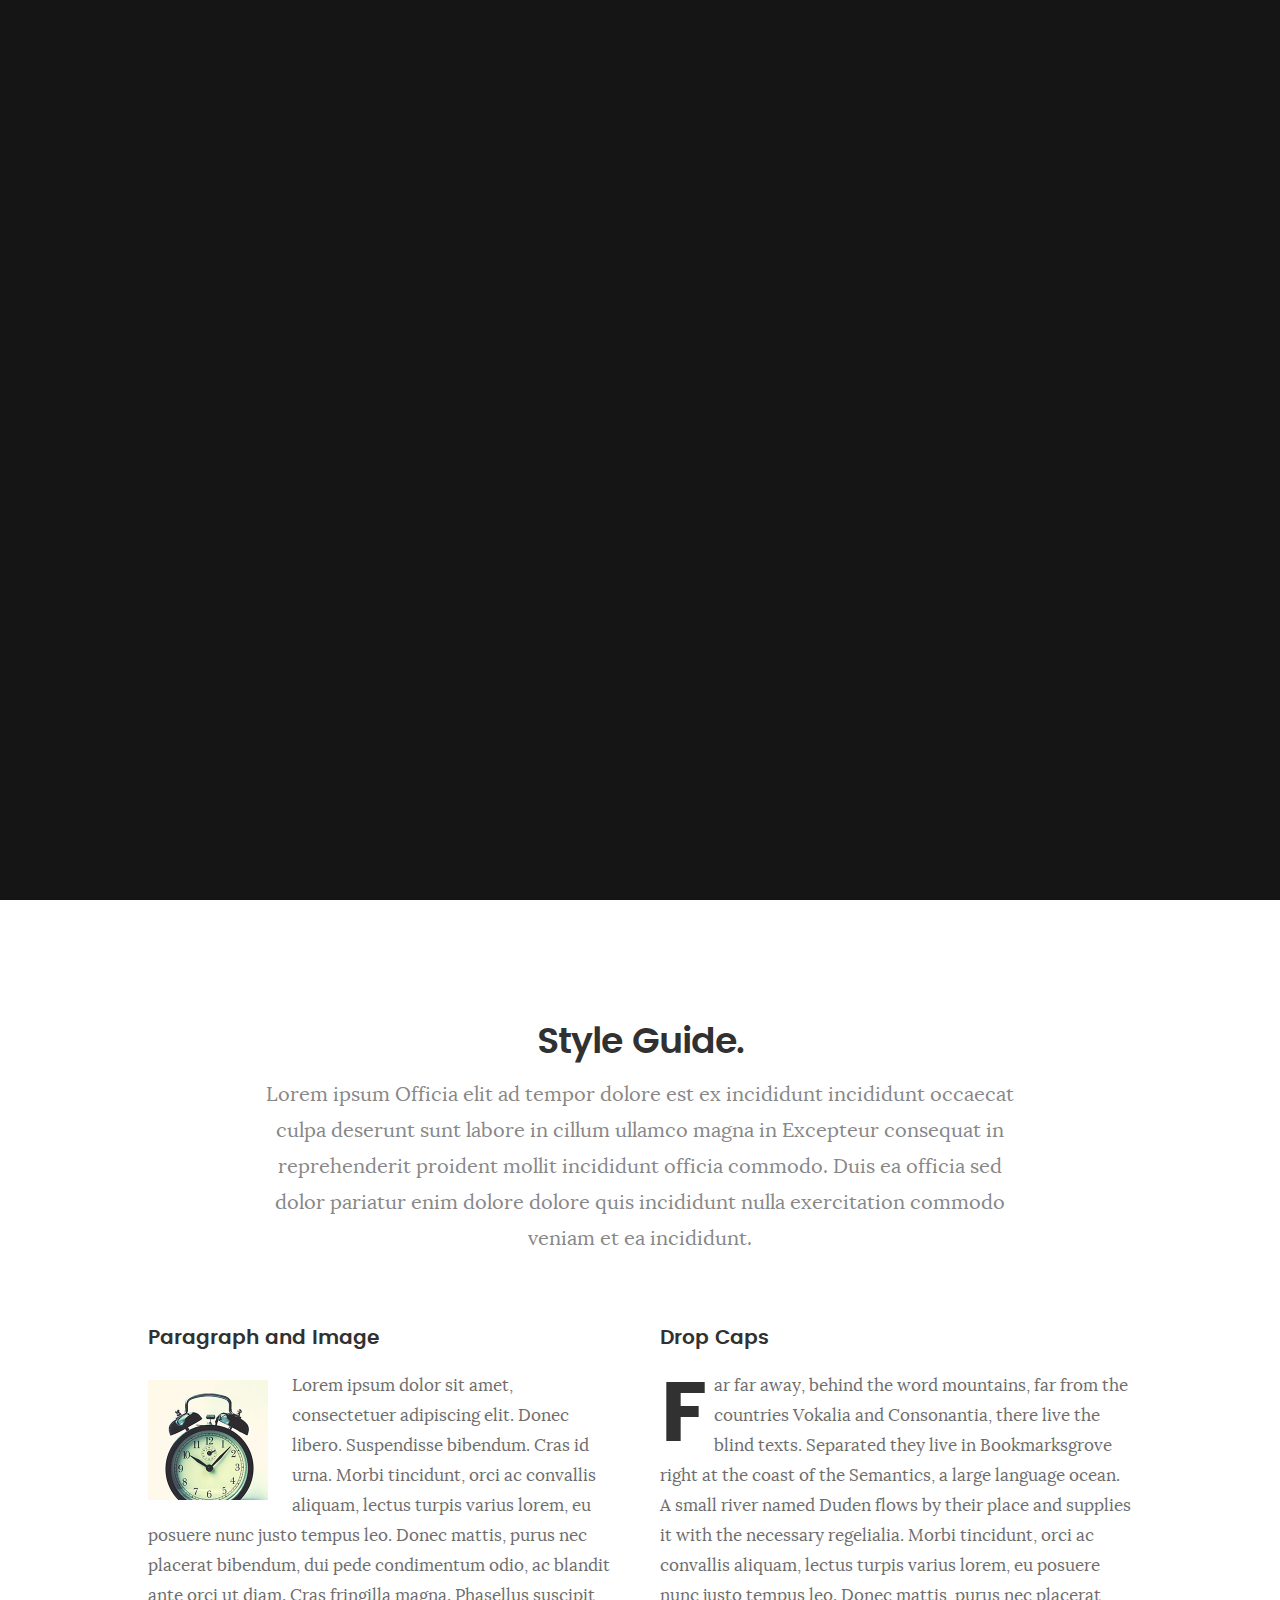
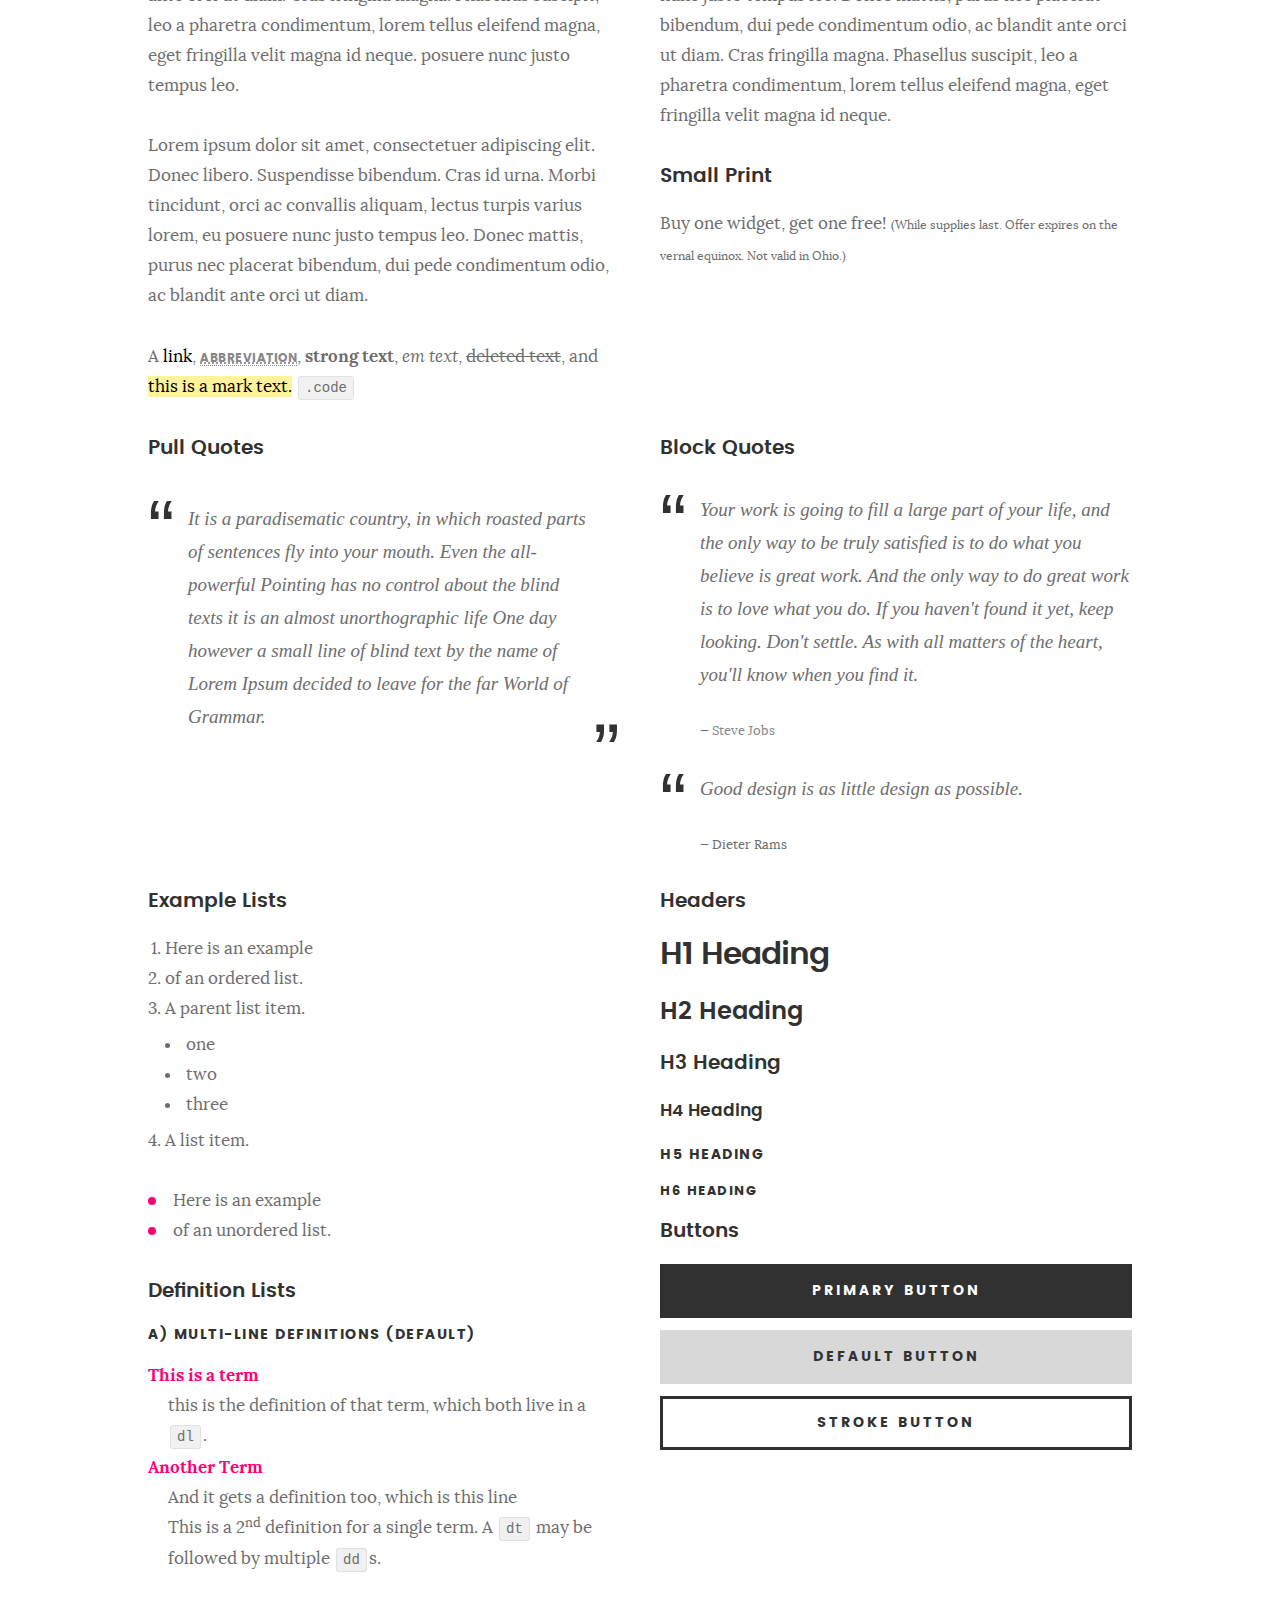
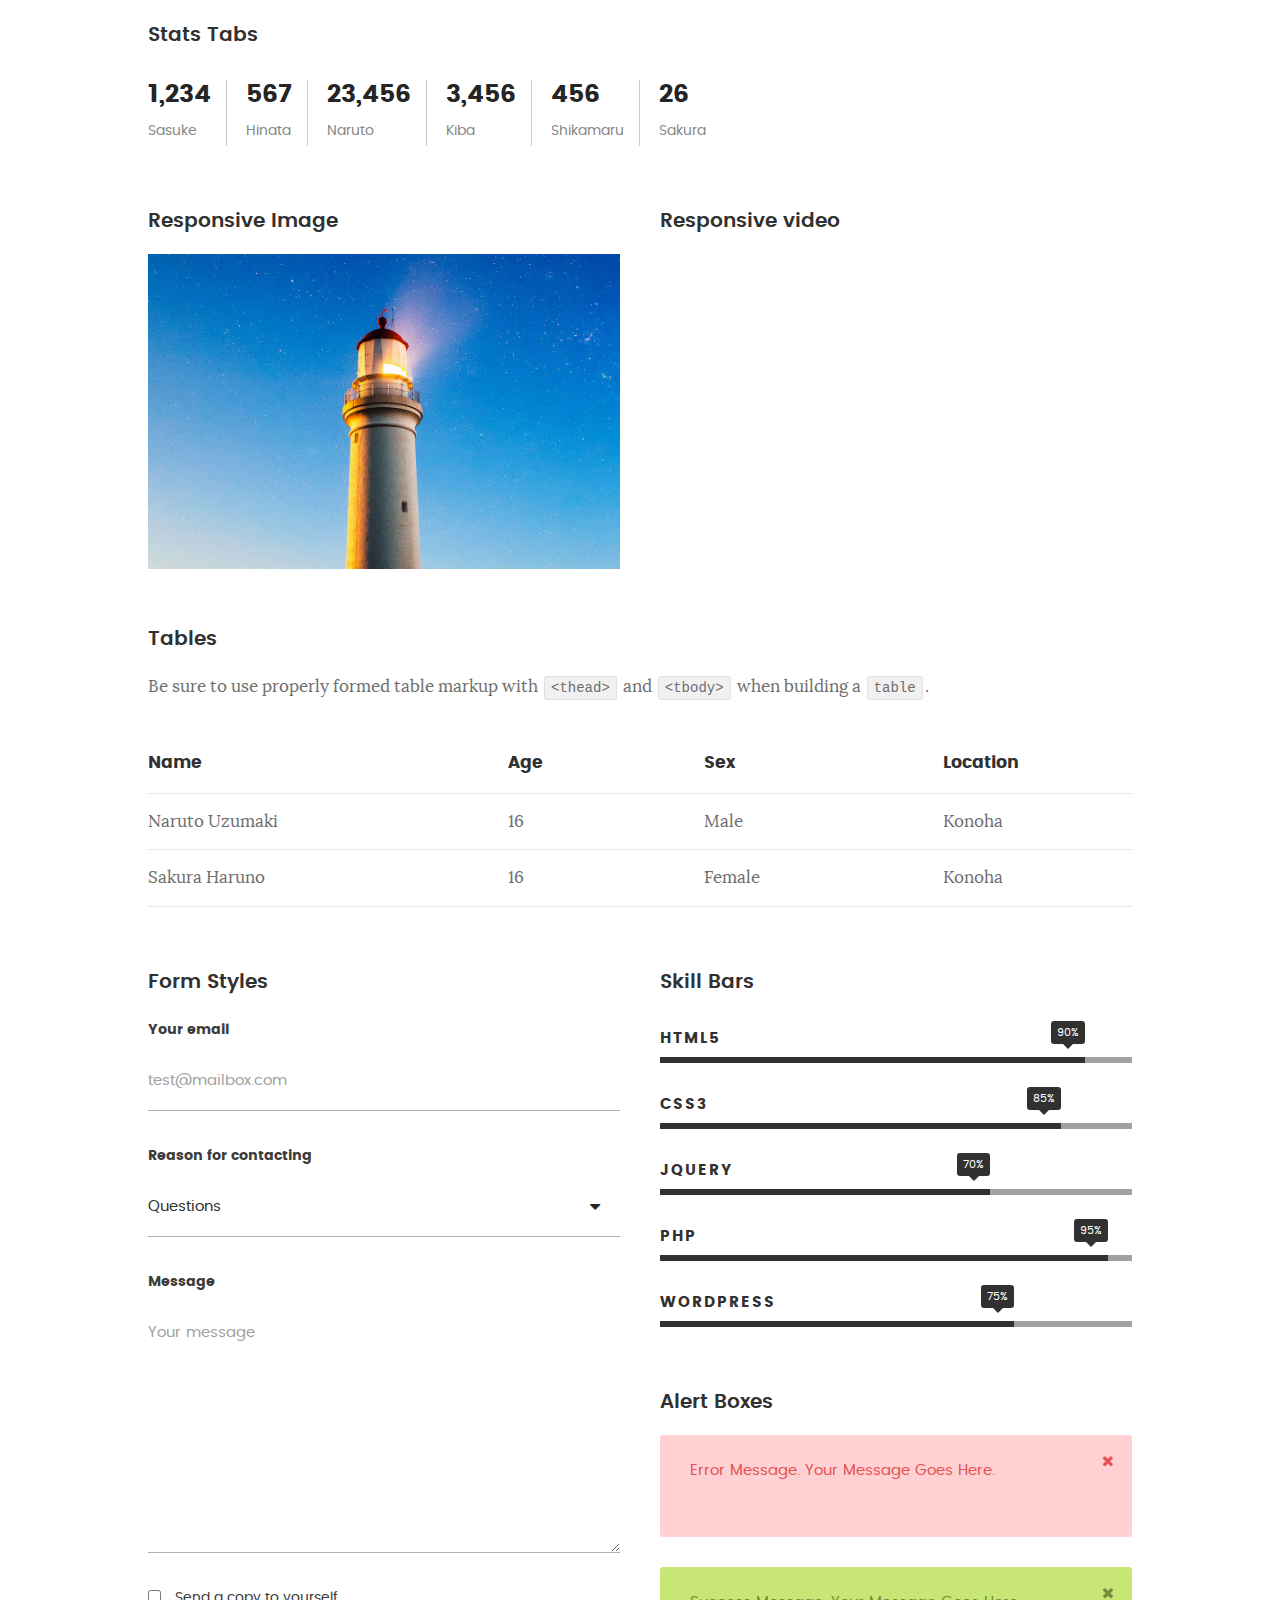
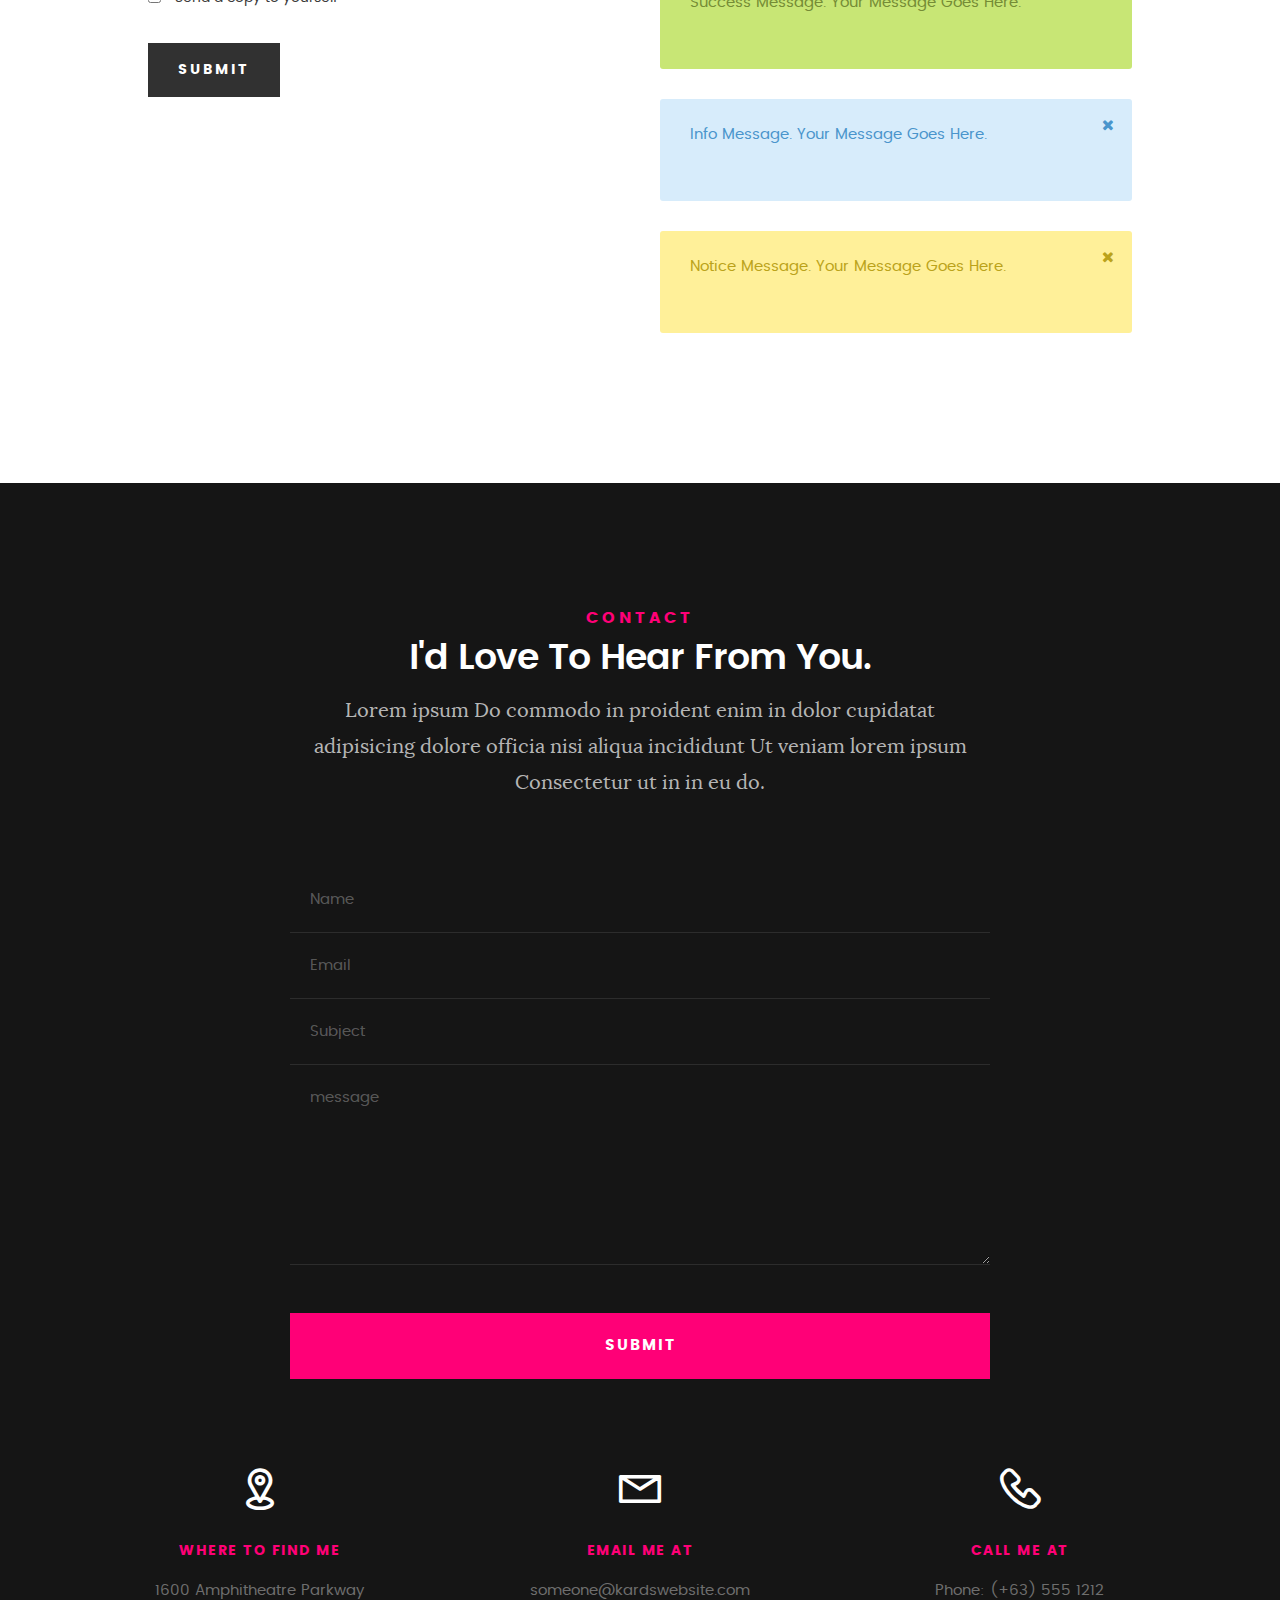
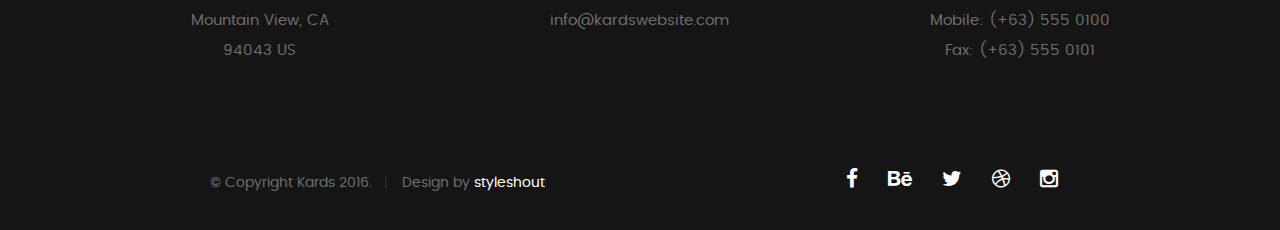
<file: Kards10/styles.html>
<!DOCTYPE html>
<!--[if IE 8 ]><html class="no-js oldie ie8" lang="en"> <![endif]-->
<!--[if IE 9 ]><html class="no-js oldie ie9" lang="en"> <![endif]-->
<!--[if (gte IE 9)|!(IE)]><!--><html class="no-js" lang="en"> <!--<![endif]-->
<head>

   <!--- basic page needs
   ================================================== -->
   <meta charset="utf-8">
	<title>Style Demo - Kards</title>
	<meta name="description" content="">  
	<meta name="author" content="">

   <!-- mobile specific metas
   ================================================== -->
	<meta name="viewport" content="width=device-width, initial-scale=1, maximum-scale=1">

 	<!-- CSS
   ================================================== -->
   <link rel="stylesheet" href="css/base.css">  
   <link rel="stylesheet" href="css/main.css">
   <link rel="stylesheet" href="css/vendor.css">

   <style type="text/css" media="screen">

   	#styles { 
   		background: white;
   		padding-top: 12rem;
   		padding-bottom: 12rem;
   	}
   	#styles .row {
   		max-width: 1024px;
     	}
     	#styles .section-intro {
   		max-width: 800px;
     	}
      	
   </style>       

   <!-- script
   ================================================== -->
	<script src="js/modernizr.js"></script>
	<script src="js/pace.min.js"></script>

   <!-- favicons
	================================================== -->
	<link rel="icon" type="image/png" href="favicon.png">

</head>

<body id="top">

	<!-- header 
   ================================================== -->
   <header>   	
   	<div class="row">

   		<div class="top-bar">
   			<a class="menu-toggle" href="#"><span>Menu</span></a>

	   		<div class="logo">
		         <a href="index.html">KARDS</a>
		      </div>		      

		   	<nav id="main-nav-wrap">
					<ul class="main-navigation">
						<li><a href="index.html#intro" title="">Home</a></li>
						<li><a href="index.html#about" title="">About</a></li>
						<li><a href="index.html#resume" title="">Resume</a></li>
						<li><a href="index.html#portfolio" title="">Portfolio</a></li>
						<li><a href="index.html#services" title="">Services</a></li>					
						<li><a class="smoothscroll"  href="#contact" title="">Contact</a></li>	
						<li><a href="styles.html" title="">Style Demo</a></li>				
					</ul>
				</nav>    		
   		</div> <!-- /top-bar --> 
   		
   	</div> <!-- /row --> 		
   </header> <!-- /header -->

	<!-- intro section
   ================================================== -->
   <section id="intro">   

   	<div class="intro-overlay"></div>	

   	<div class="intro-content">
   		<div class="row">

   			<div class="col-twelve">

	   			<h5>Hello, World.</h5>
	   			<h1>I'm Juan Dela Cruz.</h1>

	   			<p class="intro-position">
	   				<span>Front-end Developer</span>
	   				<span>UI/UX Designer</span> 
	   			</p>

	   			<a class="button stroke smoothscroll" href="#about" title="">More About Me</a>

	   		</div>  
   			
   		</div>   		 		
   	</div> <!-- /intro-content --> 

   	<ul class="intro-social">        
         <li><a href="#"><i class="fa fa-facebook"></i></a></li>
         <li><a href="#"><i class="fa fa-behance"></i></a></li>
         <li><a href="#"><i class="fa fa-twitter"></i></a></li>
         <li><a href="#"><i class="fa fa-dribbble"></i></a></li>
         <li><a href="#"><i class="fa fa-instagram"></i></a></li>
      </ul> <!-- /intro-social -->      	

   </section> <!-- /intro -->


   <!-- Style Demo
   ================================================== -->
   <section id="styles">

   	<div class="row section-intro">

   		<div class="col-twelve">

   			<h1>Style Guide.</h1>

   			<p class="lead">Lorem ipsum Officia elit ad tempor dolore est ex incididunt incididunt occaecat culpa deserunt sunt labore in cillum ullamco magna in Excepteur consequat in reprehenderit proident mollit incididunt officia commodo.
   			Duis ea officia sed dolor pariatur enim dolore dolore quis incididunt nulla exercitation commodo veniam et ea incididunt.</p>   			

   		</div>

     	</div> <!-- /row -->

     	<div class="row">

     		<div class="col-six tab-full">

		      <h3>Paragraph and Image</h3>

		      <p><a href="#"><img width="120" height="120" class="pull-left" alt="sample-image" src="images/sample-image.jpg"></a>
		  		Lorem ipsum dolor sit amet, consectetuer adipiscing elit. Donec libero. Suspendisse bibendum.
		  		Cras id urna. Morbi tincidunt, orci ac convallis aliquam, lectus turpis varius lorem, eu
		  		posuere nunc justo tempus leo. Donec mattis, purus nec placerat bibendum, dui pede condimentum
		  		odio, ac blandit ante orci ut diam. Cras fringilla magna. Phasellus suscipit, leo a pharetra
		  		condimentum, lorem tellus eleifend magna, eget fringilla velit magna id neque.
		  		posuere nunc justo tempus leo. </p>

		  		<p>
		  		Lorem ipsum dolor sit amet, consectetuer adipiscing elit. Donec libero. Suspendisse bibendum.
		  		Cras id urna. Morbi tincidunt, orci ac convallis aliquam, lectus turpis varius lorem, eu
		  		posuere nunc justo tempus leo. Donec mattis, purus nec placerat bibendum, dui pede condimentum
		  		odio, ac blandit ante orci ut diam.	
 			   </p>

            <p>A <a href="#">link</a>,
  			   <abbr title="this really isn't a very good description">abbreviation</abbr>,
  			   <strong>strong text</strong>,
            <em>em text</em>,
  			   <del>deleted text</del>, and
            <mark>this is a mark text.</mark>
            <code>.code</code>
          	</p>

         </div>

         <div class="col-six tab-full">

            <h3>Drop Caps</h3>

	         <p class="drop-cap">Far far away, behind the word mountains, far from the countries Vokalia and Consonantia,
	         there live the blind texts. Separated they live in Bookmarksgrove right at the coast of the
	         Semantics, a large language ocean. A small river named Duden flows by their place and supplies it with the necessary regelialia. Morbi tincidunt, orci ac convallis aliquam, lectus turpis varius lorem, eu	posuere nunc justo tempus leo. Donec mattis, purus nec placerat bibendum, dui pede condimentum odio, ac blandit ante orci ut diam. Cras fringilla magna. Phasellus suscipit, leo a pharetra condimentum, lorem tellus eleifend magna, eget fringilla velit magna id neque.
		  		</p>

		      <h3>Small Print</h3>

		      <p>Buy one widget, get one free!
		  		<small>(While supplies last. Offer expires on the vernal equinox. Not valid in Ohio.)</small>
		  		</p>

		   </div>	         

		</div> <!-- /row -->

		<div class="row">

		  	<div class="col-six tab-full">

		      <h3>Pull Quotes</h3>

		      <aside class="pull-quote">
				   <blockquote>
					   <p>It is a paradisematic country, in which roasted parts of
		            sentences fly into your mouth. Even the all-powerful Pointing has no control about the blind
		            texts it is an almost unorthographic life One day however a small line of blind text by the name
		            of Lorem Ipsum decided to leave for the far World of Grammar.</p>
					</blockquote>
				</aside>

		   </div>

		   <div class="col-six tab-full">

		      <h3>Block Quotes</h3>

		      <blockquote cite="http://where-i-got-my-info-from.com">
				   <p>Your work is going to fill a large part of your life, and the only way to be truly satisfied is
		         to do what you believe is great work. And the only way to do great work is to love what you do.
		         If you haven't found it yet, keep looking. Don't settle. As with all matters of the heart, you'll know when you find it.
		         </p>
		
					<cite>
					   <a href="#">Steve Jobs</a>
					</cite>
			   </blockquote>

		      <blockquote>
		         <p>Good design is as little design as possible.</p>
		         <cite>Dieter Rams</cite>
		      </blockquote>

		   </div>

		</div> <!-- /row -->

		<div class="row half-bottom">

		 	<div class="col-six tab-full">

		      <h3>Example Lists</h3>

		      <ol>
				   <li>Here is an example</li>
				   <li>of an ordered list.</li>
				   <li>A parent list item.
				   	<ul>
				   		<li>one</li>
				   		<li>two</li>
				   		<li>three</li>
				   	</ul>
				   </li>
				   <li>A list item.</li>
			   </ol>

		      <ul class="disc">
				   <li>Here is an example</li>
				   <li>of an unordered list.</li>
			   </ul>	

			   <h3>Definition Lists</h3>	            

		      <h5>a) Multi-line Definitions (default)</h5>

		      <dl>
				   <dt><strong>This is a term</strong></dt>
				      <dd>this is the definition of that term, which both live in a <code>dl</code>.</dd>
				   <dt><strong>Another Term</strong></dt>
				      <dd>And it gets a definition too, which is this line</dd>
				      <dd>This is a 2<sup>nd</sup> definition for a single term. A <code>dt</code> may be followed by multiple <code>dd</code>s.</dd>
			   </dl>

		   </div>

		   <div class="col-six tab-full">		                  

		      <h3>Headers</h3>

		      <h1>H1 Heading</h1>
		      <h2>H2 Heading</h2>
		      <h3>H3 Heading</h3>
		      <h4>H4 Heading</h4>
		      <h5>H5 Heading</h5>
		      <h6>H6 Heading</h6>

		      <h3>Buttons</h3>

		    	<p>
		     		<a class="button button-primary full-width" href="#">Primary Button</a>
		     		<a class="button full-width" href="#">Default Button</a>
		     		<a class="button stroke full-width" href="#">Stroke Button</a>
		     	</p>

		   </div>

		</div> <!-- /row -->

		<div class="row">

		   <div class="col-twelve">

		    	<h3>Stats Tabs</h3>

		      <ul class="stats-tabs">
				   <li><a href="#">1,234 <em>Sasuke</em></a></li>
				   <li><a href="#">567 <em>Hinata</em></a></li>
				   <li><a href="#">23,456 <em>Naruto</em></a></li>
				   <li><a href="#">3,456 <em>Kiba</em></a></li>
				   <li><a href="#">456 <em>Shikamaru</em></a></li>
				   <li><a href="#">26 <em>Sakura</em></a></li>
				</ul>	      		

		   </div>	      	

		</div> <!-- /row -->

		<div class="row half-bottom">

      	<div class="col-six tab-full">

      		<h3>Responsive Image</h3>

      		<p><img src="images/portfolio/modals/m-lighthouse.jpg"></p>

      	</div>

      	<div class="col-six tab-full">

      		<h3>Responsive video</h3>

      		<div class="fluid-video-wrapper">
                  <iframe src="http://player.vimeo.com/video/14592941?title=0&amp;byline=0&amp;portrait=0&amp;color=F64B39" width="500" height="281" frameborder="0" webkitallowfullscreen mozallowfullscreen allowfullscreen></iframe> 
            </div>

      	</div>
      	
      </div> <!-- /row -->

      <div class="row add-bottom">

      	<div class="col-twelve">

      		<h3>Tables</h3>
      		<p>Be sure to use properly formed table markup with <code>&lt;thead&gt;</code> and <code>&lt;tbody&gt;</code> when building a <code>table</code>.</p>

      		<div class="table-responsive">

      			<table>
					  <thead>
					    <tr>
					      <th>Name</th>
					      <th>Age</th>
					      <th>Sex</th>
					      <th>Location</th>					    
					    </tr>
					  </thead>
					  <tbody>
					    <tr>
					      <td>Naruto Uzumaki</td>
					      <td>16</td>
					      <td>Male</td>
					      <td>Konoha</td>					    
					    </tr>
					    <tr>
					      <td>Sakura Haruno</td>
					      <td>16</td>
					      <td>Female</td>
					      <td>Konoha</td>			    
					    </tr>
					  </tbody>
					</table>

      		</div>     		

      	</div>
      	
      </div> <!--row -->

      <div class="row">

		   <div class="col-six tab-full">

		      <h3>Form Styles</h3>

		         <form>
			        	<div>
			         	<label for="sampleInput">Your email</label>
			         	<input class="full-width" type="email" placeholder="test@mailbox.com" id="sampleInput">
			         </div>
			         <div>
			         	<label for="sampleRecipientInput">Reason for contacting</label>
			         	<div class="ss-custom-select">
			         		<select class="full-width" id="sampleRecipientInput">
				           		<option value="Option 1">Questions</option>
				           		<option value="Option 2">Report</option>
				           		<option value="Option 3">Others</option>
				         	</select>
			         	</div>			         	
			         </div>
			       
			       	<label for="exampleMessage">Message</label>
			       	<textarea class="full-width" placeholder="Your message" id="exampleMessage"></textarea>

			        	<label class="add-bottom">
			           	<input type="checkbox">			            
			           	<span class="label-text">Send a copy to yourself</span>
			        	</label>
			       
			        	<input class="button-primary" type="submit" value="Submit">

			      </form>	            

		      </div>

		      <div class="col-six tab-full">

		      		<h3>Skill Bars</h3>

		      		<ul class="skill-bars">
						   <li>
						   	<div class="progress percent90"><span>90%</span></div>
						   	<strong>HTML5</strong>
						   </li>
						   <li>
						   	<div class="progress percent85"><span>85%</span></div>
						   	<strong>CSS3</strong>
						   </li>
						   <li>
						   	<div class="progress percent70"><span>70%</span></div>
						   	<strong>JQuery</strong>
						   </li>
						   <li>
						   	<div class="progress percent95"><span>95%</span></div>
						   	<strong>PHP</strong>
						   </li>
						   <li>

						   	<div class="progress percent75"><span>75%</span></div>
						   	<strong>Wordpress</strong>
						   </li>
		      
						</ul> <!-- /skill-bars -->

			        
			        <h3>Alert Boxes</h3> 
			        
			        <div class="alert-box ss-error hideit">
				        <p>Error Message. Your Message Goes Here.</p>
				        <i class="fa fa-times close"></i>
			        </div><!-- /error -->
			        
			        <div class="alert-box ss-success hideit">
				        <p>Success Message. Your Message Goes Here.</p>
				        <i class="fa fa-times close"></i>
			        </div><!-- /success -->
			        
			        <div class="alert-box ss-info hideit">
				         <p>Info Message. Your Message Goes Here.</p>
				        <i class="fa fa-times close"></i>
			        </div><!-- /info -->
			        
			        <div class="alert-box ss-notice hideit">
				        <p>Notice Message. Your Message Goes Here.</p>
				        <i class="fa fa-times close"></i>
			        </div><!-- /notice -->
			        
			  </div>	         

		</div> <!-- /row -->
		   	
   </section> <!--styles -->	

	
   <!-- contact
   ================================================== -->
	<section id="contact">

		<div class="row section-intro">
   		<div class="col-twelve">

   			<h5>Contact</h5>
   			<h1>I'd Love To Hear From You.</h1>

   			<p class="lead">Lorem ipsum Do commodo in proident enim in dolor cupidatat adipisicing dolore officia nisi aliqua incididunt Ut veniam lorem ipsum Consectetur ut in in eu do.</p>

   		</div> 
   	</div> <!-- /section-intro -->

   	<div class="row contact-form">

   		<div class="col-twelve">

            <!-- form -->
            <form name="contactForm" id="contactForm" method="post" action="">
      			<fieldset>

                  <div class="form-field">
 						   <input name="contactName" type="text" id="contactName" placeholder="Name" value="" minlength="2" required="">
                  </div>
                  <div class="form-field">
	      			   <input name="contactEmail" type="email" id="contactEmail" placeholder="Email" value="" required="">
	               </div>
                  <div class="form-field">
	     				   <input name="contactSubject" type="text" id="contactSubject" placeholder="Subject" value="">
	               </div>                       
                  <div class="form-field">
	                 	<textarea name="contactMessage" id="contactMessage" placeholder="message" rows="10" cols="50" required=""></textarea>
	               </div>                      
                 <div class="form-field">
                     <button class="submitform">Submit</button>
                     <div id="submit-loader">
                        <div class="text-loader">Sending...</div>                             
       				      <div class="s-loader">
								  	<div class="bounce1"></div>
								  	<div class="bounce2"></div>
								  	<div class="bounce3"></div>
								</div>
							</div>
                  </div>

      			</fieldset>
      		</form> <!-- Form End -->

            <!-- contact-warning -->
            <div id="message-warning"></div>            
            <!-- contact-success -->
      		<div id="message-success">
               <i class="fa fa-check"></i>Your message was sent, thank you!<br>
      		</div>

         </div> <!-- /col-twelve -->
   		
   	</div> <!-- /contact-form -->

   	<div class="row contact-info">

   		<div class="col-four tab-full">

   			<div class="icon">
   				<i class="icon-pin"></i>
   			</div>

   			<h5>Where to find me</h5>

   			<p>
            1600 Amphitheatre Parkway<br>
            Mountain View, CA<br>
            94043 US
            </p>

   		</div>

   		<div class="col-four tab-full collapse">

   			<div class="icon">
   				<i class="icon-mail"></i>
   			</div>

   			<h5>Email Me At</h5>

   			<p>someone@kardswebsite.com<br>
			   	info@kardswebsite.com			     
			   </p>

   		</div>

   		<div class="col-four tab-full">

   			<div class="icon">
   				<i class="icon-phone"></i>
   			</div>

   			<h5>Call Me At</h5>

   			<p>Phone: (+63) 555 1212<br>
			   	Mobile: (+63) 555 0100<br>
			     	Fax: (+63) 555 0101
			   </p>

   		</div>
   		
   	</div> <!-- /contact-info -->
		
	</section> <!-- /contact -->


   <!-- footer
   ================================================== -->

   <footer>
     	<div class="row">

     		<div class="col-six tab-full pull-right social">

     			<ul class="footer-social">        
			      <li><a href="#"><i class="fa fa-facebook"></i></a></li>
			      <li><a href="#"><i class="fa fa-behance"></i></a></li>
			      <li><a href="#"><i class="fa fa-twitter"></i></a></li>
			      <li><a href="#"><i class="fa fa-dribbble"></i></a></li>
			      <li><a href="#"><i class="fa fa-instagram"></i></a></li>
			   </ul> 
	      		
	      </div>

      	<div class="col-six tab-full">
	      	<div class="copyright">
		        	<span>© Copyright Kards 2016.</span> 
		        	<span>Design by <a href="http://www.styleshout.com/">styleshout</a></span>	         	
		         </div>		                  
	      	</div>

	      	<div id="go-top">
		         <a class="smoothscroll" title="Back to Top" href="#top"><i class="fa fa-long-arrow-up"></i></a>
		      </div>

      	</div> <!-- /row -->     	
   </footer>    

   <div id="preloader"> 
    	<div id="loader"></div>
   </div> 

   <!-- Java Script
   ================================================== --> 
   <script src="js/jquery-2.1.3.min.js"></script>
   <script src="js/plugins.js"></script>
   <script src="js/main.js"></script>

</body>

</html>
</file>
<file: Kards10/css/base.css>
/**
 * =================================================================== 
 *
 *  Kards v1.0 Base Stylesheet
 *  url: styleshout.com
 *  03-01-2016
 *  ------------------------------------------------------------------
 *  TOC:
 *  01. reset
 *  02. basic/base setup styles
 *  03. grid
 *  04. MISC
 *
 * =================================================================== 
 */

/** 
 * ===================================================================
 * 01. reset - normalize.css v3.0.2 | MIT License | git.io/normalize
 *
 * ------------------------------------------------------------------- 
 */
html {
	font-family: sans-serif;
	-ms-text-size-adjust: 100%;
	-webkit-text-size-adjust: 100%;
}

body {
	margin: 0;
}

article,
aside,
details,
figcaption,
figure,
footer,
header,
hgroup,
main,
menu,
nav,
section,
summary {
	display: block;
}

audio,
canvas,
progress,
video {
	display: inline-block;
	vertical-align: baseline;
}

audio:not([controls]) {
	display: none;
	height: 0;
}

[hidden],
template {
	display: none;
}

a {
	background: transparent;
}

a:active,
a:hover {
	outline: 0;
}

abbr[title] {
	border-bottom: 1px dotted;
}

b,
strong {
	font-weight: bold;
}

dfn {
	font-style: italic;
}

h1 {
	font-size: 2em;
	margin: 0.67em 0;
}

mark {
	background: #ff0;
	color: #000;
}

small {
	font-size: 80%;
}

sub,
sup {
	font-size: 75%;
	line-height: 0;
	position: relative;
	vertical-align: baseline;
}

sup {
	top: -0.5em;
}

sub {
	bottom: -0.25em;
}

img {
	border: 0;
}

svg:not(:root) {
	overflow: hidden;
}

figure {
	margin: 1em 40px;
}

hr {
	-moz-box-sizing: content-box;
	box-sizing: content-box;
	height: 0;
}

pre {
	overflow: auto;
}

code,
kbd,
pre,
samp {
	font-family: monospace, monospace;
	font-size: 1em;
}

button,
input,
optgroup,
select,
textarea {
	color: inherit;
	font: inherit;
	margin: 0;
}

button {
	overflow: visible;
}

button,
select {
	text-transform: none;
}

button,
html input[type="button"],
input[type="reset"],
input[type="submit"] {
	-webkit-appearance: button;
	cursor: pointer;
}

button[disabled],
html input[disabled] {
	cursor: default;
}

button::-moz-focus-inner,
input::-moz-focus-inner {
	border: 0;
	padding: 0;
}

input {
	line-height: normal;
}

input[type="checkbox"],
input[type="radio"] {
	box-sizing: border-box;
	padding: 0;
}

input[type="number"]::-webkit-inner-spin-button,
input[type="number"]::-webkit-outer-spin-button {
	height: auto;
}

input[type="search"] {
	-webkit-appearance: textfield;
	-moz-box-sizing: content-box;
	-webkit-box-sizing: content-box;
	box-sizing: content-box;
}

input[type="search"]::-webkit-search-cancel-button,
input[type="search"]::-webkit-search-decoration {
	-webkit-appearance: none;
}

fieldset {
	border: 1px solid #c0c0c0;
	margin: 0 2px;
	padding: 0.35em 0.625em 0.75em;
}

legend {
	border: 0;
	padding: 0;
}

textarea {
	overflow: auto;
}

optgroup {
	font-weight: bold;
}

table {
	border-collapse: collapse;
	border-spacing: 0;
}

td,
th {
	padding: 0;
}

/** 
 * ===================================================================
 * 02. basic/base setup styles - (_basic.scss)
 *
 * ------------------------------------------------------------------- 
 */
html {
	font-size: 62.5%;
	box-sizing: border-box;
}

*,
*::before,
*::after {
	box-sizing: inherit;
}

body {
	font-weight: normal;
	line-height: 1;
	text-rendering: optimizeLegibility;
	word-wrap: break-word;
	-webkit-overflow-scrolling: touch;
	-webkit-text-size-adjust: none;
}

body,
input,
button {
	-moz-osx-font-smoothing: grayscale;
	-webkit-font-smoothing: antialiased;
}

/**
 * Media - (_basic.scss)
 * ------------------------------------------------------------------- 
 */
img,
video {
	max-width: 100%;
	height: auto;
}

/**
 * Typography resets - (_basic.scss)
 * ------------------------------------------------------------------- 
 */
div,
dl,
dt,
dd,
ul,
ol,
li,
h1,
h2,
h3,
h4,
h5,
h6,
pre,
form,
p,
blockquote,
th,
td {
	margin: 0;
	padding: 0;
}

h1,
h2,
h3,
h4,
h5,
h6 {
	-webkit-font-variant-ligatures: common-ligatures;
	-moz-font-variant-ligatures: common-ligatures;
	font-variant-ligatures: common-ligatures;
	text-rendering: optimizeLegibility;
}

em,
i {
	font-style: italic;
	line-height: inherit;
}

strong,
b {
	font-weight: bold;
	line-height: inherit;
}

small {
	font-size: 60%;
	line-height: inherit;
}

ol,
ul {
	list-style: none;
}

li {
	display: block;
}

/**
 * links - (_basic.scss)
 * ------------------------------------------------------------------- 
 */
a {
	text-decoration: none;
	line-height: inherit;
}

a img {
	border: none;
}

/**
 * inputs - (_basic.scss)
 * ------------------------------------------------------------------- 
 */
fieldset {
	margin: 0;
	padding: 0;
}

input[type="email"],
input[type="number"],
input[type="search"],
input[type="text"],
input[type="tel"],
input[type="url"],
input[type="password"],
textarea {
	-webkit-appearance: none;
	-moz-appearance: none;
	-ms-appearance: none;
	-o-appearance: none;
	appearance: none;
}

/** 
 * ===================================================================
 * 03. grid - (_grid.scss)
 *
 * ------------------------------------------------------------------- 
 */
.row {
	width: 94%;
	max-width: 1140px;
	margin: 0 auto;
}

.row:before,
.row:after {
	content: "";
	display: table;
}

.row:after {
	clear: both;
}

.row .row {
	width: auto;
	max-width: none;
	margin-left: -20px;
	margin-right: -20px;
}

[class*="col-"],
.bgrid {
	float: left;
}

[class*="col-"] + [class*="col-"].end {
	float: right;
}

[class*="col-"] {
	padding: 0 20px;
}

.col-one {
	width: 8.33333%;
}

.col-two,
.col-1-6 {
	width: 16.66667%;
}

.col-three,
.col-1-4 {
	width: 25%;
}

.col-four,
.col-1-3 {
	width: 33.33333%;
}

.col-five {
	width: 41.66667%;
}

.col-six,
.col-1-2 {
	width: 50%;
}

.col-seven {
	width: 58.33333%;
}

.col-eight,
.col-2-3 {
	width: 66.66667%;
}

.col-nine,
.col-3-4 {
	width: 75%;
}

.col-ten,
.col-5-6 {
	width: 83.33333%;
}

.col-eleven {
	width: 91.66667%;
}

.col-twelve,
.col-full {
	width: 100%;
}

/**
 * small screens - (_grid.scss)
 * --------------------------------------------------------------- 
 */
@media screen and (max-width:1024px) {
	.row .row {
		margin-left: -18px;
		margin-right: -18px;
	}

	[class*="col-"] {
		padding: 0 18px;
	}

}

/**
 * tablets - (_grid.scss)
 * --------------------------------------------------------------- 
 */
@media screen and (max-width:768px) {
	.row {
		width: auto;
		padding-left: 30px;
		padding-right: 30px;
	}

	.row .row {
		padding-left: 0;
		padding-right: 0;
		margin-left: -15px;
		margin-right: -15px;
	}

	[class*="col-"] {
		padding: 0 15px;
	}

	.tab-1-4 {
		width: 25%;
	}

	.tab-1-3 {
		width: 33.33333%;
	}

	.tab-1-2 {
		width: 50%;
	}

	.tab-2-3 {
		width: 66.66667%;
	}

	.tab-3-4 {
		width: 75%;
	}

	.tab-full {
		width: 100%;
	}

}

/**
 * large mobile devices - (_grid.scss)
 * --------------------------------------------------------------- 
 */
@media screen and (max-width:600px) {
	.row {
		padding-left: 25px;
		padding-right: 25px;
	}

	.row .row {
		margin-left: -10px;
		margin-right: -10px;
	}

	[class*="col-"] {
		padding: 0 10px;
	}

	.mob-1-4 {
		width: 25%;
	}

	.mob-1-2 {
		width: 50%;
	}

	.mob-3-4 {
		width: 75%;
	}

	.mob-full {
		width: 100%;
	}

}

/**
 * small mobile devices - (_grid.scss)
 * --------------------------------------------------------------- 
 */
@media screen and (max-width:400px) {
	.row .row {
		padding-left: 0;
		padding-right: 0;
		margin-left: 0;
		margin-right: 0;
	}

	[class*="col-"] {
		width: 100% !important;
		float: none !important;
		clear: both !important;
		margin-left: 0;
		margin-right: 0;
		padding: 0;
	}

	[class*="col-"] + [class*="col-"].end {
		float: none;
	}

}

/** 
 * ===================================================================
 * block grids - (_grid.scss)
 *
 * ------------------------------------------------------------------- 
 */
[class*="block-"]:before,
[class*="block-"]:after {
	content: "";
	display: table;
}

[class*="block-"]:after {
	clear: both;
}

.block-1-6 .bgrid {
	width: 16.66667%;
}

.block-1-4 .bgrid {
	width: 25%;
}

.block-1-3 .bgrid {
	width: 33.33333%;
}

.block-1-2 .bgrid {
	width: 50%;
}

/**
 * Clearing for block grid columns. Allow columns with 
 * different heights to align properly.
 */
.block-1-6 .bgrid:nth-child(6n+1),
.block-1-4 .bgrid:nth-child(4n+1),
.block-1-3 .bgrid:nth-child(3n+1),
.block-1-2 .bgrid:nth-child(2n+1) {
	clear: both;
}

/**
 * small screens - (_grid.scss)
 * --------------------------------------------------------------- 
 */
@media screen and (max-width:1024px) {
	.block-s-1-6 .bgrid {
		width: 16.66667%;
	}

	.block-s-1-4 .bgrid {
		width: 25%;
	}

	.block-s-1-3 .bgrid {
		width: 33.33333%;
	}

	.block-s-1-2 .bgrid {
		width: 50%;
	}

	.block-s-full .bgrid {
		width: 100%;
		clear: both;
	}

	[class*="block-s-"] .bgrid:nth-child(n) {
		clear: none;
	}

	.block-s-1-6 .bgrid:nth-child(6n+1),
	.block-s-1-4 .bgrid:nth-child(4n+1),
	.block-s-1-3 .bgrid:nth-child(3n+1),
	.block-s-1-2 .bgrid:nth-child(2n+1) {
		clear: both;
	}

}

/**
 * tablets - (_grid.scss)
 * --------------------------------------------------------------- 
 */
@media screen and (max-width:768px) {
	.block-tab-1-6 .bgrid {
		width: 16.66667%;
	}

	.block-tab-1-4 .bgrid {
		width: 25%;
	}

	.block-tab-1-3 .bgrid {
		width: 33.33333%;
	}

	.block-tab-1-2 .bgrid {
		width: 50%;
	}

	.block-tab-full .bgrid {
		width: 100%;
		clear: both;
	}

	[class*="block-tab-"] .bgrid:nth-child(n) {
		clear: none;
	}

	.block-tab-1-6 .bgrid:nth-child(6n+1),
	.block-tab-1-4 .bgrid:nth-child(4n+1),
	.block-tab-1-3 .bgrid:nth-child(3n+1),
	.block-tab-1-2 .bgrid:nth-child(2n+1) {
		clear: both;
	}

}

/**
 * large mobile devices - (_grid.scss)
 * --------------------------------------------------------------- 
 */
@media screen and (max-width:600px) {
	.block-mob-1-6 .bgrid {
		width: 16.66667%;
	}

	.block-mob-1-4 .bgrid {
		width: 25%;
	}

	.block-mob-1-3 .bgrid {
		width: 33.33333%;
	}

	.block-mob-1-2 .bgrid {
		width: 50%;
	}

	.block-mob-full .bgrid {
		width: 100%;
		clear: both;
	}

	[class*="block-mob-"] .bgrid:nth-child(n) {
		clear: none;
	}

	.block-mob-1-6 .bgrid:nth-child(6n+1),
	.block-mob-1-4 .bgrid:nth-child(4n+1),
	.block-mob-1-3 .bgrid:nth-child(3n+1),
	.block-mob-1-2 .bgrid:nth-child(2n+1) {
		clear: both;
	}

}

/**
 * stack on small mobile devices - (_grid.scss)
 * --------------------------------------------------------------- 
 */
@media screen and (max-width:400px) {
	.stack .bgrid {
		width: 100% !important;
		float: none !important;
		clear: both !important;
		margin-left: 0;
		margin-right: 0;
	}

}

/** 
 * ===================================================================
 * 04. MISC  - (_grid.scss)
 *
 * ------------------------------------------------------------------- 
 */

/**
 * Clearing - (http://nicolasgallagher.com/micro-clearfix-hack/
 */
.group:before,
.group:after {
	content: "";
	display: table;
}

.group:after {
	clear: both;
}

/**
 * Misc Helper Styles 
 */
.hide {
	display: none;
}

.invisible {
	visibility: hidden;
}

.antialiased {
	-webkit-font-smoothing: antialiased;
	-moz-osx-font-smoothing: grayscale;
}

.remove-bottom {
	margin-bottom: 0;
}

.half-bottom {
	margin-bottom: 1.5rem !important;
}

.add-bottom {
	margin-bottom: 3rem !important;
}

.no-border {
	border: none;
}

.full-width {
	width: 100%;
}

.text-center {
	text-align: center;
}

.text-left {
	text-align: left;
}

.text-right {
	text-align: right;
}

.pull-left {
	float: left;
}

.pull-right {
	float: right;
}

.align-center {
	margin-left: auto;
	margin-right: auto;
	text-align: center;
}

/*# sourceMappingURL=base.css.map */
</file>
<file: Kards10/css/main.css>
/**
 * =================================================================== 
 *
 *  Kards v1.0 Main Stylesheet
 *  url: styleshout.com
 *  03-01-2016
 *  ------------------------------------------------------------------
 *  TOC:
 *  01. webfonts and iconfonts
 *  02. base style overrides
 *  03. typography & general theme styles
 *  04. preloader
 *  05. forms
 *  06. buttons 
 *  07. other components
 *  08. common styles
 *  09. header styles
 *  10. intro
 *  11. about
 *  12. resume
 *  13. portfolio
 *  14. call-to-action section
 *  15. services
 *  16. stats
 *  17. contact
 *  18. footer
 *
 * =================================================================== 
 */


/** 
 * ===================================================================
 * 01. webfonts and iconfonts - (_document-setup.scss)
 *
 * ------------------------------------------------------------------- 
 */
@import url("fonts.css");
@import url("font-awesome/css/font-awesome.min.css");
@import url("micons/micons.css");


/** 
 * ===================================================================
 * 02. base style overrides - (_document-setup.scss)
 *
 * ------------------------------------------------------------------- 
 */
html {
	font-size: 10px;
}

@media only screen and (max-width:1024px) {
	html {
		font-size: 9.411764705882353px;
	}
}
@media only screen and (max-width:768px) {
	html {
		font-size: 10px;
	}
}
@media only screen and (max-width:400px) {
	html {
		font-size: 9.411764705882353px;
	}
}

html, body {
	height: 100%;
}
body {
	background: #151515;
	font-family: "lora-regular", serif;
	font-size: 1.7rem;
	line-height: 3rem;
	color: #6e6e6e;
}

/**
 * links - (_document-setup.scss)
 * -------------------------------------------------------------------
 */
a, a:visited {
	color: #000000;
	-moz-transition: all 0.3s ease-in-out;
	-o-transition: all 0.3s ease-in-out;
	-webkit-transition: all 0.3s ease-in-out;
	-ms-transition: all 0.3s ease-in-out;
	transition: all 0.3s ease-in-out;
}
a:hover, a:focus, a:active {
	color: #FF0077;
	outline: 0;
}

/** 
 * ===================================================================
 * 03. typography & general theme styles - (_document-setup.scss)
 *
 * ------------------------------------------------------------------- 
 */
h1, h2, h3, h4, h5, h6, .h01, .h02, .h03, .h04, .h05, .h06 {
	font-family: "poppins-semibold", sans-serif;
	color: #313131;
	font-style: normal;
	text-rendering: optimizeLegibility;
	margin-bottom: 2.1rem;
}
h3, .h03, h4, .h04 {
	margin-bottom: 1.8rem;
}
h5, .h05, h6, .h06 {
	font-family: "poppins-bold";
	margin-bottom: 1.2rem;
}
h1, .h01 {
	font-size: 3.1rem;
	line-height: 1.355;
	letter-spacing: -.1rem;
}
@media only screen and (max-width:600px) {
	h1, .h01 {
		font-size: 2.6rem;
		letter-spacing: -.07rem;
	}
}
h2, .h02 {
	font-size: 2.4rem;
	line-height: 1.25;
}
h3, .h03 {
	font-size: 2rem;
	line-height: 1.5;
}
h4, .h04 {
	font-size: 1.7rem;
	line-height: 1.765;
}
h5, .h05 {
	font-size: 1.4rem;
	line-height: 1.714;
	text-transform: uppercase;
	letter-spacing: .15rem;
}
h6, .h06 {
	font-size: 1.3rem;
	line-height: 1.846;
	text-transform: uppercase;
	letter-spacing: .15rem;
}
p img {
	margin: 0;
}
p.lead {
	font-family: "lora-regular", serif;
	font-size: 2rem;
	line-height: 1.8;
	color: #888888;
}
@media only screen and (max-width:768px) {
	p.lead {
		font-size: 1.7rem;
	}
}
em, i, strong, b {
	font-size: 1.7rem;
	line-height: 3rem;
	font-style: normal;
	font-weight: normal;
}
em, i {
	font-family: "lora-italic", serif;
}
strong, b {
	font-family: "lora-bold", serif;
}
small {
	font-size: 1.2rem;
	line-height: inherit;
}
blockquote {
	margin: 3rem 0;
	padding-left: 4rem;
	position: relative;
}
blockquote:before {
	content: "\201C";
	font-size: 8rem;
	line-height: 0px;
	margin: 0;
	color: #313131;
	font-family: arial, sans-serif;
	position: absolute;
	top: 3rem;
	left: 0;
}
blockquote p {
	font-family: georgia, serif;
	font-style: italic;
	padding: 0;
	font-size: 1.9rem;
	line-height: 1.737;
}
blockquote cite {
	display: block;
	font-size: 1.3rem;
	font-style: normal;
	line-height: 1.616;
}
blockquote cite:before {
	content: "\2014 \0020";
}
blockquote cite a, blockquote cite a:visited {
	color: #888888;
	border: none;
}
abbr {
	font-family: "poppins-bold", serif;
	font-variant: small-caps;
	text-transform: lowercase;
	letter-spacing: .05rem;
	color: #888888;
}
var, kbd, samp, code, pre {
	font-family: Consolas, "Andale Mono", Courier, "Courier New", monospace;
}
pre {
	padding: 2.4rem 3rem 3rem;
	background: #F1F1F1;
}
code {
	font-size: 1.4rem;
	margin: 0 .2rem;
	padding: .3rem .6rem;
	white-space: nowrap;
	background: #F1F1F1;
	border: 1px solid #E1E1E1;
	border-radius: 3px;
}
pre > code {
	display: block;
	white-space: pre;
	line-height: 2;
	padding: 0;
	margin: 0;
}
pre.prettyprint > code {
	border: none;
}
del {
	text-decoration: line-through;
}
abbr[title], dfn[title] {
	border-bottom: 1px dotted;
	cursor: help;
}
mark {
	background: #FFF49B;
	color: #000;
}
hr {
	border: solid #d2d2d2;
	border-width: 1px 0 0;
	clear: both;
	margin: 2.4rem 0 1.5rem;
	height: 0;
}

/**
 * Lists - (_document-setup.scss)  
 * -------------------------------------------------------------------
 */
ol {
	list-style: decimal;
}
ul {
	list-style: disc;
}
li {
	display: list-item;
}
ol, ul {
	margin-left: 1.7rem;
}
ul li {
	padding-left: .4rem;
}
ul ul, ul ol, ol ol, ol ul {
	margin: .6rem 0 .6rem 1.7rem;
}
ul.disc li {
	display: list-item;
	list-style: none;
	padding: 0 0 0 .8rem;
	position: relative;
}
ul.disc li::before {
	content: "";
	display: inline-block;
	width: 8px;
	height: 8px;
	border-radius: 50%;
	background: #FF0077;
	position: absolute;
	left: -17px;
	top: 11px;
	vertical-align: middle;
}
dt {
	margin: 0;
	color: #FF0077;
}
dd {
	margin: 0 0 0 2rem;
}

/**
 * tables - (_document-setup.scss)  
 * -------------------------------------------------------------------
 */
table {
	border-width: 0;
	width: 100%;
	max-width: 100%;
	font-family: "lora-regular", sans-serif;
}
th, td {
	padding: 1.5rem 3rem;
	text-align: left;
	border-bottom: 1px solid #E8E8E8;
}
th {
	color: #313131;
	font-family: "poppins-bold", sans-serif;
}
td {
	line-height: 1.5;
}
th:first-child, td:first-child {
	padding-left: 0;
}
th:last-child, td:last-child {
	padding-right: 0;
}
.table-responsive {
	overflow-x: auto;
	-webkit-overflow-scrolling: touch;
}

/**
 * Spacing - (_document-setup.scss)  
 * -------------------------------------------------------------------
 */
button, .button {
	margin-bottom: 1.2;
}
fieldset {
	margin-bottom: 1.5rem;
}
input,
textarea,
select,
pre,
blockquote,
figure,
table,
p,
ul,
ol,
dl,
form,
.fluid-video-wrapper,
.ss-custom-select {
	margin-bottom: 3rem;
}

/**
 * floated image - (_document-setup.scss)  
 * -------------------------------------------------------------------
 */
img.pull-right {
	margin: .9rem 0 0 2.4rem;
}
img.pull-left {
	margin: .9rem 2.4rem 0 0;
}

/**
 * block grid paddings - (_document-setup.scss) 
 * -------------------------------------------------------------------
 */
.bgrid {
	padding: 0 20px;
}
@media only screen and (max-width:1024px) {
	.bgrid {
		padding: 0 18px;
	}
}
@media only screen and (max-width:768px) {
	.bgrid {
		padding: 0 15px;
	}
}
@media only screen and (max-width:600px) {
	.bgrid {
		padding: 0 10px;
	}
}
@media only screen and (max-width:400px) {
	.bgrid {
		padding: 0;
	}
}

/**
 * pace.js styles - minimal  - (_document-setup.scss)
 * -------------------------------------------------------------------
 */
.pace {
	-webkit-pointer-events: none;
	pointer-events: none;
	-webkit-user-select: none;
	-moz-user-select: none;
	user-select: none;
}
.pace-inactive {
	display: none;
}
.pace .pace-progress {
	background: #FF0077;
	position: fixed;
	z-index: 900;
	top: 0;
	right: 100%;
	width: 100%;
	height: 6px;
}

/** 
 * ===================================================================
 * 04. preloader - (_preloader-1.scss)
 *
 * ------------------------------------------------------------------- 
 */
#preloader {
	position: fixed;
	top: 0;
	left: 0;
	right: 0;
	bottom: 0;
	background: #151515;
	z-index: 800;
	height: 100%;
	width: 100%;
}
.no-js #preloader, .oldie #preloader {
	display: none;
}
#loader {
	position: absolute;
	left: 50%;
	top: 50%;
	width: 60px;
	height: 60px;
	margin: -30px 0 0 -30px;
	padding: 0;
}
#loader:before {
	content: "";
	border-top: 11px solid rgba(255, 255, 255, 0.1);
	border-right: 11px solid rgba(255, 255, 255, 0.1);
	border-bottom: 11px solid rgba(255, 255, 255, 0.1);
	border-left: 11px solid #FF0077;
	-webkit-animation: load 1.1s infinite linear;
	animation: load 1.1s infinite linear;
	display: block;
	border-radius: 50%;
	width: 60px;
	height: 60px;
}
@-webkit-keyframes load {
	0% {
		-webkit-transform: rotate(0deg);
		transform: rotate(0deg);
	}
	100% {
		-webkit-transform: rotate(360deg);
		transform: rotate(360deg);
	}
}
@keyframes load {
	0% {
		-webkit-transform: rotate(0deg);
		transform: rotate(0deg);
	}
	100% {
		-webkit-transform: rotate(360deg);
		transform: rotate(360deg);
	}
}

/** 
 * ===================================================================
 * 05. forms - (_forms.scss)
 *
 * ------------------------------------------------------------------- 
 */
fieldset {
	border: none;
}
input[type="email"],
input[type="number"],
input[type="search"],
input[type="text"],
input[type="tel"],
input[type="url"],
input[type="password"],
textarea,
select {
	display: block;
	height: 6rem;
	padding: 1.5rem 0;
	border: 0;
	outline: none;
	vertical-align: middle;
	color: #313131;
	font-family: "poppins-regular", sans-serif;
	font-size: 1.5rem;
	line-height: 3rem;
	max-width: 100%;
	background: transparent;
	border-bottom: 1px solid rgba(0, 0, 0, 0.3);
	-moz-transition: all 0.3s ease-in-out;
	-o-transition: all 0.3s ease-in-out;
	-webkit-transition: all 0.3s ease-in-out;
	-ms-transition: all 0.3s ease-in-out;
	transition: all 0.3s ease-in-out;
}
.ss-custom-select {
	position: relative;
	padding: 0;
}
.ss-custom-select select {
	-webkit-appearance: none;
	-moz-appearance: none;
	-ms-appearance: none;
	-o-appearance: none;
	appearance: none;
	text-indent: 0.01px;
	text-overflow: '';
	margin: 0;
	line-height: 3rem;
	vertical-align: middle;
}
.ss-custom-select select option {
	padding-left: 2rem;
	padding-right: 2rem;
}
.ss-custom-select select::-ms-expand {
	display: none;
}
.ss-custom-select::after {
	content: '\f0d7';
	font-family: 'FontAwesome';
	position: absolute;
	top: 50%;
	right: 1.5rem;
	margin-top: -10px;
	bottom: auto;
	width: 20px;
	height: 20px;
	line-height: 20px;
	font-size: 18px;
	text-align: center;
	pointer-events: none;
	color: #252525;
}

/* IE9 and below */
.oldie .ss-custom-select::after {
	display: none;
}
textarea {
	min-height: 25rem;
}
input[type="email"]:focus,
input[type="number"]:focus,
input[type="search"]:focus,
input[type="text"]:focus,
input[type="tel"]:focus,
input[type="url"]:focus,
input[type="password"]:focus,
textarea:focus,
select:focus {
	color: #cc005f;
	border-bottom: 1px solid #FF0077;
}
label, legend {
	font-family: "poppins-bold", sans-serif;
	font-size: 1.4rem;
	margin-bottom: .6rem;
	color: #3b3b3b;
	display: block;
}
input[type="checkbox"], input[type="radio"] {
	display: inline;
}
label > .label-text {
	display: inline-block;
	margin-left: 1rem;
	font-family: "poppins-regular", sans-serif;
	line-height: inherit;
}
label > input[type="checkbox"], label > input[type="radio"] {
	margin: 0;
	position: relative;
	top: .15rem;
}

/**
 * Style Placeholder Text  
 * -
 */
::-webkit-input-placeholder {
	color: #a1a1a1;
}
:-moz-placeholder {
	color: #a1a1a1;  /* Firefox 18- */
}
::-moz-placeholder {
	color: #a1a1a1;  /* Firefox 19+ */
}
:-ms-input-placeholder {
	color: #a1a1a1;
}
.placeholder {
	color: #a1a1a1 !important;
}

/** 
 * ===================================================================
 * 06. buttons - (_button-essentials.scss)
 *
 * ------------------------------------------------------------------- 
 */
.button,
a.button,
button,
input[type="submit"],
input[type="reset"],
input[type="button"] {
	display: inline-block;
	font-family: "poppins-bold", sans-serif;
	font-size: 1.4rem;
	text-transform: uppercase;
	letter-spacing: .3rem;
	height: 5.4rem;
	line-height: 5.4rem;
	padding: 0 3rem;
	margin: 0 .3rem 1.2rem 0;
	background: #d8d8d8;
	color: #313131;
	text-decoration: none;
	cursor: pointer;
	text-align: center;
	white-space: nowrap;
	border: none;
	-moz-transition: all 0.3s ease-in-out;
	-o-transition: all 0.3s ease-in-out;
	-webkit-transition: all 0.3s ease-in-out;
	-ms-transition: all 0.3s ease-in-out;
	transition: all 0.3s ease-in-out;
}
.button:hover,
a.button:hover,
button:hover,
input[type="submit"]:hover,
input[type="reset"]:hover,
input[type="button"]:hover,
.button:focus,
button:focus,
input[type="submit"]:focus,
input[type="reset"]:focus,
input[type="button"]:focus {
	background: #bebebe;
	color: #000000;
	outline: 0;
}
.button.button-primary,
a.button.button-primary,
button.button-primary,
input[type="submit"].button-primary,
input[type="reset"].button-primary,
input[type="button"].button-primary {
	background: #313131;
	color: #FFFFFF;
}
.button.button-primary:hover,
a.button.button-primary:hover,
button.button-primary:hover,
input[type="submit"].button-primary:hover,
input[type="reset"].button-primary:hover,
input[type="button"].button-primary:hover,
.button.button-primary:focus,
button.button-primary:focus,
input[type="submit"].button-primary:focus,
input[type="reset"].button-primary:focus,
input[type="button"].button-primary:focus {
	background: #1f1f1f;
}
button.full-width, .button.full-width {
	width: 100%;
	margin-right: 0;
}
button.medium, .button.medium {
	height: 5.7rem !important;
	line-height: 5.7rem !important;
	padding: 0 1.8rem !important;
}
button.large, .button.large {
	height: 6rem !important;
	line-height: 6rem !important;
	padding: 0rem 3rem !important;
}
button.stroke, .button.stroke {
	background: transparent !important;
	border: 3px solid #313131;
	line-height: 4.8rem;
}
button.stroke.medium, .button.stroke.medium {
	line-height: 5.1rem !important;
}
button.stroke.large, .button.stroke.large {
	line-height: 5.4rem !important;
}
button.stroke:hover, .button.stroke:hover {
	border: 3px solid #FF0077;
	color: #FF0077;
}
button::-moz-focus-inner, input::-moz-focus-inner {
	border: 0;
	padding: 0;
}


/** 
 * ===================================================================
 * 07. other components - (_others.scss)
 *
 * ------------------------------------------------------------------- 
 */

/**
 * alert box - (_alert-box.scss)
 * -------------------------------------------------------------------
 */
.alert-box {
	padding: 2.1rem 4rem 2.1rem 3rem;
	position: relative;
	margin-bottom: 3rem;
	border-radius: 3px;
	font-family: "poppins-regular", sans-serif;
	font-size: 1.5rem;
}
.alert-box .close {
	position: absolute;
	right: 1.8rem;
	top: 1.8rem;
	cursor: pointer;
}
.ss-error {
	background-color: #ffd1d2;
	color: #e65153;
}
.ss-success {
	background-color: #c8e675;
	color: #758c36;
}
.ss-info {
	background-color: #d7ecfb;
	color: #4a95cc;
}
.ss-notice {
	background-color: #fff099;
	color: #bba31b;
}

/**
 * additional typo styles - (_additional-typo.scss)
 * -------------------------------------------------------------------
 */

/**
 * drop cap 
 */
.drop-cap:first-letter {
	float: left;
	margin: 0;
	padding: 1.5rem .6rem 0 0;
	font-size: 8.4rem;
	font-family: "poppins-bold", sans-serif;
	line-height: 6rem;
	text-indent: 0;
	background: transparent;
	color: #313131;
}

/**
 * line definition style
 */
.lining dt, .lining dd {
	display: inline;
	margin: 0;
}
.lining dt + dt:before, .lining dd + dt:before {
	content: "\A";
	white-space: pre;
}
.lining dd + dd:before {
	content: ", ";
}
.lining dd + dd:before {
	content: ", ";
}
.lining dd:before {
	content: ": ";
	margin-left: -0.2em;
}

/**
 * dictionary definition style
 */
.dictionary-style dt {
	display: inline;
	counter-reset: definitions;
}
.dictionary-style dt + dt:before {
	content: ", ";
	margin-left: -0.2em;
}
.dictionary-style dd {
	display: block;
	counter-increment: definitions;
}
.dictionary-style dd:before {
	content: counter(definitions, decimal) ". ";
}

/** 
 * Pull Quotes
 * -----------
 * markup:
 *
 * <aside class="pull-quote">
 *		<blockquote>
 *			<p></p>
 *		</blockquote>
 *	</aside>
 *
 * --------------------------------------------------------------------- 
 */
.pull-quote {
	position: relative;
	padding: 2.1rem 3rem 2.1rem 0px;
}
.pull-quote:before, .pull-quote:after {
	height: 1em;
	position: absolute;
	font-size: 8rem;
	font-family: Arial, Sans-Serif;
	color: #333;
}
.pull-quote:before {
	content: "\201C";
	top: 33px;
	left: 0;
}
.pull-quote:after {
	content: '\201D';
	bottom: -33px;
	right: 0;
}
.pull-quote blockquote {
	margin: 0;
}
.pull-quote blockquote:before {
	content: none;
}

/** 
 * Stats Tab
 * ---------
 * markup:
 *
 * <ul class="stats-tabs">
 *		<li><a href="#">[value]<em>[name]</em></a></li>
 *	</ul>
 *
 * Extend this object into your markup.
 *
 * ---------------------------------------------------------------------
 */
.stats-tabs {
	padding: 0;
	margin: 3rem 0;
}
.stats-tabs li {
	display: inline-block;
	margin: 0 1.5rem 3rem 0;
	padding: 0 1.5rem 0 0;
	border-right: 1px solid #ccc;
}
.stats-tabs li:last-child {
	margin: 0;
	padding: 0;
	border: none;
}
.stats-tabs li a {
	display: inline-block;
	font-size: 2.5rem;
	font-family: "poppins-bold", sans-serif;
	border: none;
	color: #252525;
}
.stats-tabs li a:hover {
	color: #FF0077;
}
.stats-tabs li a em {
	display: block;
	margin: .6rem 0 0 0;
	font-size: 1.4rem;
	font-family: "poppins-regular", sans-serif;
	color: #888888;
}

/**
 * skillbars - (_skillbars.scss)
 * -------------------------------------------------------------------
 */
.skill-bars {
	list-style: none;
	margin: 6rem 0 3rem;
}
.skill-bars li {
	height: .6rem;
	background: #a1a1a1;
	width: 100%;
	margin-bottom: 6rem;
	padding: 0;
	position: relative;
}
.skill-bars li strong {
	position: absolute;
	left: 0;
	top: -3rem;
	font-family: "poppins-bold", sans-serif;
	color: #313131;
	text-transform: uppercase;
	letter-spacing: .2rem;
	font-size: 1.5rem;
	line-height: 2.4rem;
}
.skill-bars li .progress {
	background: #313131;
	position: relative;
	height: 100%;
}
.skill-bars li .progress span {
	position: absolute;
	right: 0;
	top: -3.6rem;
	display: block;
	font-family: "poppins-regular", sans-serif;
	color: white;
	font-size: 1.1rem;
	line-height: 1;
	background: #313131;
	padding: .6rem .6rem;
	border-radius: 3px;
}
.skill-bars li .progress span::after {
	position: absolute;
	left: 50%;
	bottom: -5px;
	margin-left: -5px;
	border-right: 5px solid transparent;
	border-left: 5px solid transparent;
	border-top: 5px solid #313131;
	content: "";
}

.skill-bars li .percent5   { width: 5%; }
.skill-bars li .percent10  { width: 10%; }
.skill-bars li .percent15  { width: 15%; }
.skill-bars li .percent20  { width: 20%; }
.skill-bars li .percent25  { width: 25%; }
.skill-bars li .percent30  { width: 30%; }
.skill-bars li .percent35  { width: 35%; }
.skill-bars li .percent40  { width: 40%; }
.skill-bars li .percent45  { width: 45%; }
.skill-bars li .percent50  { width: 50%; }
.skill-bars li .percent55  { width: 55%; }
.skill-bars li .percent60  { width: 60%; }
.skill-bars li .percent65  { width: 65%; }
.skill-bars li .percent70  { width: 70%; }
.skill-bars li .percent75  { width: 75%; }
.skill-bars li .percent80  { width: 80%; }
.skill-bars li .percent85  { width: 85%; }
.skill-bars li .percent90  { width: 90%; }
.skill-bars li .percent95  { width: 95%; }
.skill-bars li .percent100 { width: 100%; }


/** 
 * ===================================================================
 * 08. common styles (_layout.scss)
 *
 * ------------------------------------------------------------------- 
 */
.grey-section {
	background: #ebebeb;
}
.grey-section p.lead {
	color: #7d7d7d;
}
.section-intro {
	max-width: 700px;
	margin-left: auto;
	margin-right: auto;
	text-align: center;
	margin-bottom: 3.6rem;
	position: relative;
}
.section-intro h1 {
	font-family: "poppins-semibold", serif;
	font-size: 3.6rem;
	color: #313131;
	line-height: 1.25;
	margin-bottom: 1.2rem;
}
.section-intro h5 {
	color: #FF0077;
	font-size: 1.6rem;
	line-height: 1.875;
	margin-bottom: 0.3rem;
	letter-spacing: .4rem;
}

/**
 * responsive:
 * common styles
 * ------------------------------------------------------------------- 
 */
@media only screen and (max-width:768px) {
	.section-intro {
		max-width: 650px;
	}
	.section-intro h1 {
		font-size: 3rem;
	}
}
@media only screen and (max-width:600px) {
	.section-intro h1 {
		font-size: 2.6rem;
	}
	.section-intro h5 {
		font-size: 1.5rem;
		letter-spacing: .3rem;
	}
}
@media only screen and (max-width:400px) {
	.section-intro h1 {
		font-size: 2.4rem;
	}
}


/** 
 * ===================================================================
 * 09. header styles - (_layout.scss)
 *
 * ------------------------------------------------------------------- 
 */
header {
	position: fixed;
	width: 100%;
	min-height: 66px;
	z-index: 600;
}
header .row {
	position: relative;
	min-height: 66px;
}
header .top-bar {
	display: block;
	background: #000000;
	min-width: 220px;
	min-height: 66px;
	position: absolute;
	left: 90px;
	top: 0;
}
header .logo {
	float: left;
	margin-left: 20px;
	margin-right: 50px;
	margin-top: 25px;
	position: relative;
}
header .logo a {
	display: block;
	margin: 0;
	padding: 0;
	border: none;
	font: 0/0 a;
	text-shadow: none;
	color: transparent;
	width: 92px;
	height: 15px;
	background: url("../images/logo.png") no-repeat center;
	background-size: 92px 15px;
}

/**
 * menu toggle - (_layout.css)
 * ------------------------------------------------------------------- 
 */
.menu-toggle {
	float: left;
	width: 40px;
	height: 40px;
	margin-left: 20px;
	margin-top: 13px;
	display: block;
	position: relative;
}
.menu-toggle span {
	display: block;
	background-color: #FF0077;
	width: 24px;
	height: 3px;
	margin-top: -1.5px;
	font: 0/0 a;
	text-shadow: none;
	color: transparent;
	position: absolute;
	right: 8px;
	top: 50%;
	bottom: auto;
	left: auto;
	-moz-transition: background 0.2s ease-in-out;
	-o-transition: background 0.2s ease-in-out;
	-webkit-transition: background 0.2s ease-in-out;
	-ms-transition: background 0.2s ease-in-out;
	transition: background 0.2s ease-in-out;
}
.menu-toggle span::before, .menu-toggle span::after {
	content: '';
	width: 100%;
	height: 100%;
	background-color: inherit;
	position: absolute;
	left: 0;
	-moz-transition-duration: 0.2s, 0.2s;
	-o-transition-duration: 0.2s, 0.2s;
	-webkit-transition-duration: 0.2s, 0.2s;
	-ms-transition-duration: 0.2s, 0.2s;
	transition-duration: 0.2s, 0.2s;
	-moz-transition-delay: 0.2s, 0s;
	-o-transition-delay: 0.2s, 0s;
	-webkit-transition-delay: 0.2s, 0s;
	-ms-transition-delay: 0.2s, 0s;
	transition-delay: 0.2s, 0s;
}
.menu-toggle span::before {
	top: -8px;
	-moz-transition-property: top, transform;
	-o-transition-property: top, transform;
	-webkit-transition-property: top, transform;
	-ms-transition-property: top, transform;
	transition-property: top, transform;
}
.menu-toggle span::after {
	bottom: -8px;
	-moz-transition-property: bottom, transform;
	-o-transition-property: bottom, transform;
	-webkit-transition-property: bottom, transform;
	-ms-transition-property: bottom, transform;
	transition-property: bottom, transform;
}

/* is clicked */
.menu-toggle.is-clicked span {
	background-color: rgba(255, 0, 119, 0);
}
.menu-toggle.is-clicked span::before, .menu-toggle.is-clicked span::after {
	background-color: #ff0077;
	-moz-transition-delay: 0s, 0.2s;
	-o-transition-delay: 0s, 0.2s;
	-webkit-transition-delay: 0s, 0.2s;
	-ms-transition-delay: 0s, 0.2s;
	transition-delay: 0s, 0.2s;
}
.menu-toggle.is-clicked span::before {
	top: 0;
	-webkit-transform: rotate(45deg);
	-ms-transform: rotate(45deg);
	transform: rotate(45deg);
}
.menu-toggle.is-clicked span::after {
	bottom: 0;
	-webkit-transform: rotate(-45deg);
	-ms-transform: rotate(-45deg);
	transform: rotate(-45deg);
}

/* navigation panel */
#main-nav-wrap {
	display: block;
	width: 100%;
	font-family: "poppins-medium", sans-serif;
	font-size: 1.5rem;
	position: absolute;
	top: 100%;
	left: 0;
}

/* dropdown nav */
.main-navigation {
	background: #000000;
	padding: 24px 30px 42px;
	margin: 0;
	width: 100%;
	height: auto;
	clear: both;
	display: none;
}
.main-navigation > li {
	display: block;
	height: auto;
	text-align: left;
	padding: 0;
}
.main-navigation li a {
	display: block;
	color: #FFFFFF;
	width: auto;
	padding: 15px 0;
	line-height: 16px;
	border: none;
}
.main-navigation li a:hover {
	color: #FF0077;
	padding-left: 1rem;
}
.main-navigation li.current > a {
	background: none;
	color: #FF0077;
}

/**
 * responsive:
 * header styles
 * --------------------------------------------------------------- 
 */
@media only screen and (max-width:1024px) {
	header .top-bar {
		left: 60px;
	}
}
@media only screen and (max-width:768px) {
	header .top-bar {
		left: 50px;
	}
}
@media only screen and (max-width:600px) {
	header .top-bar {
		left: 35px;
	}
}
@media only screen and (max-width:400px) {
	header .top-bar {
		left: 25px;
	}
}


/** 
 * ===================================================================
 * 10. intro - (_layout.scss) 
 *
 * ------------------------------------------------------------------- 
 */
#intro {
	background: #151515 url(../images/intro-bg.jpg) no-repeat center bottom;
	-webkit-background-size: cover;
	-moz-background-size: cover;
	background-size: cover;
	background-attachment: fixed;
	width: 100%;
	height: 100%;
	min-height: 720px;
	display: table;
	position: relative;
	text-align: center;
}
.intro-overlay {
	position: absolute;
	top: 0;
	left: 0;
	width: 100%;
	height: 100%;
	background: #111111;
	opacity: .85;
}

.intro-content {
	display: table-cell;
	vertical-align: middle;
	text-align: center;
	-webkit-transform: translateY(-2.1rem);
	-ms-transform: translateY(-2.1rem);
	transform: translateY(-2.1rem);
}
.intro-content h1 {
	color: #FFFFFF;
	font-family: "poppins-medium", sans-serif;
	font-size: 8.4rem;
	line-height: 1.071;
	max-width: 900px;
	margin-top: 0;
	margin-bottom: .6rem;
	margin-left: auto;
	margin-right: auto;
	text-shadow: 0 0 20px rgba(0, 0, 0, 0.5);
}
.intro-content h5 {
	color: #cc005f;
	font-family: "poppins-bold", sans-serif;
	font-size: 2.3rem;
	line-height: 1.565;
	margin-bottom: 0;
	text-transform: uppercase;
	letter-spacing: .3rem;
	text-shadow: 0 0 6px rgba(0, 0, 0, 0.2);
}
.intro-content .intro-position {
	font-family: "lora-regular", serif;
	font-size: 1.7rem;
	line-height: 2.4rem;
	text-transform: uppercase;
	letter-spacing: .2rem;
	color: #FFFFFF;
	text-shadow: 0 0 6px rgba(0, 0, 0, 0.2);
}
.intro-content .intro-position span {
	display: inline-block;
}
.intro-content .intro-position span::after {
	content: "|";
	text-align: center;
	display: inline-block;
	padding: 0 8px 0 14px;
	color: rgba(255, 255, 255, 0.3);
}
.intro-content .intro-position span:first-child::before {
	content: "|";
	text-align: center;
	display: inline-block;
	padding: 0 14px 0 8px;
	color: rgba(255, 255, 255, 0.3);
}
.intro-content .button {
	color: #FFFFFF !important;
	border-color: rgba(255, 255, 255, 0.3);
	height: 6rem !important;
	line-height: 5.4rem !important;
	padding: 0 3.5rem 0 3rem !important;
	margin-top: .6rem;
	font-size: 1.3rem;
	text-transform: uppercase;
	letter-spacing: .25rem;
}
.intro-content .button:hover, .intro-content .button:focus {
	border-color: #cc005f;
}
.intro-content .button::after {
	display: inline-block;
	content: "\f107";
	font-family: fontAwesome;
	font-size: 1.6rem;
	line-height: inherit;
	text-align: center;
	position: relative;
	left: 1.2rem;
}

.intro-social {
	display: block;
	position: absolute;
	width: 100%;
	left: 0;
	bottom: 7.2rem;
	font-size: 3.3rem;
	margin: 0;
	padding: 0;
}
.intro-social li {
	display: inline-block;
	margin: 0 20px;
	padding: 0;
}
.intro-social li a, .intro-social li a:visited {
	color: #FFFFFF;
}
.intro-social li a:hover, .intro-social li a:focus {
	color: #cc005f;
}

/**
 * responsive:
 * Intro
 * --------------------------------------------------------------- 
 */
@media only screen and (max-width:1024px) {
	.intro-content h1 {
		font-size: 7.6rem;
	}
	.intro-social {
		font-size: 3rem;
	}
	.intro-social li {
		margin: 0 15px;
	}
}
@media only screen and (max-width:768px) {
	#intro {
		min-height: 660px;
	}
	.intro-content h1 {
		font-size: 5.2rem;
	}
	.intro-content h5 {
		font-size: 1.8rem;
	}
	.intro-content .intro-position {
		font-size: 1.3rem;
	}
	.intro-social {
		font-size: 2.5rem;
	}
	.intro-social li {
		margin: 0 10px;
	}
}
@media only screen and (max-width:600px) {
	#intro {
		min-height: 600px;
	}
	.intro-content h1 {
		font-size: 4.6rem;
		margin-bottom: .6rem;
	}
	.intro-content h5 {
		font-size: 1.5rem;
		margin-bottom: .3rem;
		letter-spacing: .2rem;
	}
	.intro-content .intro-position {
		font-size: 1.2rem;
	}
	.intro-content .intro-position span {
		padding: 0 .6rem;
	}
	.intro-content .intro-position span::before, .intro-content .intro-position span::after {
		display: none !important;
	}
	.intro-social {
		font-size: 2.4rem;
	}
}


/** 
 * ===================================================================
 * 11. about - (_layout.scss)
 *
 * ------------------------------------------------------------------- 
 */
#about {
	background: #FFFFFF;
	padding-top: 12rem;
	padding-bottom: 15rem;
}
#about .section-intro {
	margin-bottom: 3rem;
}

.intro-info {
	margin-top: 4.2rem;
	margin-right: -30px;
	margin-left: -30px;
}
.intro-info img {
	height: 9rem;
	width: 9rem;
	border-radius: 50%;
	margin: .9rem 0 0 0;
	float: left;
}
.intro-info .lead {
	text-align: left;
	padding-left: 13rem;
}

.about-content {
	position: relative;
	text-align: left;
	max-width: 850px;
	margin-bottom: 3.6rem;
}
.about-content h3 {
	font-family: "poppins-bold", sans-serif;
	font-size: 1.8rem;
	text-transform: uppercase;
	letter-spacing: .25rem;
}
.about-content .info-list {
	list-style: none;
	margin-left: 0;
}
.about-content .info-list li {
	padding: 0 0 1.5rem 0;
	margin-bottom: .6rem;
}
.about-content .info-list li strong {
	font-family: "poppins-bold", sans-serif;
	color: #313131;
	text-transform: uppercase;
	letter-spacing: .2rem;
	font-size: 1.5rem;
	line-height: 3rem;
}
.about-content .info-list li span {
	display: block;
	font-family: "poppins-regular", sans-serif;
	color: #888888;
	font-size: 1.5rem;
	line-height: 1;
}
.about-content .skill-bars {
	margin-top: 6rem;
}

.button-section {
	text-align: center;
}
.button-section .button {
	width: 250px;
}
.button-section [class*="col-"] .button:first-child {
	margin-right: 4rem;
}

/**
 * responsive:
 * about
 * ------------------------------------------------------------------- 
 */
@media only screen and (max-width:1024px) {
	.intro-info {
		margin-right: 0;
		margin-left: 0;
	}
}
@media only screen and (max-width:768px) {
	.intro-info img {
		height: 7.8rem;
		width: 7.8rem;
	}
	.intro-info .lead {
		padding-left: 11rem;
	}
	.about-content h3 {
		text-align: center;
	}
	.about-content .info-list, .about-content .skill-bars {
		margin-bottom: 4.2rem;
	}
	.button-section .button {
		width: 100%;
		margin-bottom: 3rem;
	}
	.button-section [class*="col-"] .button:first-child {
		margin-right: 0;
	}
}
@media only screen and (max-width:600px) {
	.intro-info {
		text-align: center;
		margin-top: 3rem;
	}
	.intro-info img {
		height: 6.6rem;
		width: 6.6rem;
		float: none;
		display: inline-block;
	}
	.intro-info .lead {
		padding-left: 0;
		text-align: center;
	}
}

/** 
 * ===================================================================
 * 12. resume - (_layout.scss)
 *
 * ------------------------------------------------------------------- 
 */
#resume {
	padding-top: 12rem;
	padding-bottom: 12rem;
}

#resume .resume-header {
	text-align: center;
}
#resume .resume-header h2 {
	color: #FF0077;
}

#resume .resume-timeline {
	max-width: 980px;
}
#resume .timeline-wrap {
	position: relative;
	margin-top: 1.5rem;
	margin-bottom: 6rem;
}
#resume .timeline-wrap::before {
	content: "";
	display: block;
	width: 1px;
	height: 100%;
	background: rgba(0, 0, 0, 0.1);
	position: absolute;
	left: 35%;
	top: 0;
}
#resume .timeline-block {
	position: relative;
	padding-top: 1.5rem;
}
#resume .timeline-ico {
	height: 4.8rem;
	width: 4.8rem;
	line-height: 4.8rem;
	background: #313131;
	border-radius: 50%;
	text-align: center;
	color: #FFFFFF;
	position: absolute;
	left: 35%;
	top: .9rem;
	margin-left: -2.4rem;
}
#resume .timeline-ico i {
	position: relative;
	left: .05rem;
	top: .2rem;
}

#resume .timeline-header {
	float: left;
	width: 35%;
	padding-right: 90px;
	text-align: right;
}
#resume .timeline-header h3 {
	margin-bottom: 0;
}
#resume .timeline-header p {
	font-family: "poppins-regular", sans-serif;
	font-size: 1.6rem;
	color: #888888;
}
#resume .timeline-content {
	margin-left: 35%;
	padding-left: 60px;
}
#resume .timeline-content h4 {
	position: relative;
	padding-bottom: 1.8rem;
}
#resume .timeline-content h4::after {
	content: "";
	display: block;
	height: 3px;
	width: 50px;
	background: rgba(0, 0, 0, 0.2);
	position: absolute;
	left: 0;
	bottom: 0;
}

/**
 * responsive:
 * resume
 * ------------------------------------------------------------------- 
 */
@media only screen and (max-width:1024px) {
	#resume .timeline-header {
		padding-right: 50px;
	}
	#resume .timeline-header h3 {
		font-size: 1.8rem;
	}
	#resume .timeline-header p {
		font-size: 1.4rem;
	}
	#resume .timeline-content {
		padding-left: 50px;
	}
}
@media only screen and (max-width:768px) {
	#resume .timeline-wrap::before {
		left: 2.4rem;
	}
	#resume .timeline-ico {
		left: 2.4rem;
	}
	#resume .timeline-header {
		float: none;
		width: auto;
		padding-right: 15px;
		text-align: left;
	}
	#resume .timeline-header h3 {
		font-size: 2rem;
	}
	#resume .timeline-header p {
		font-size: 1.5rem;
		margin-bottom: 1.5rem;
	}
	#resume .timeline-content {
		margin: 0;
	}
	#resume .timeline-content h4 {
		padding-bottom: 0;
		padding-top: 2.1rem;
		margin-bottom: .6rem;
		font-size: 1.7rem;
	}
	#resume .timeline-content h4::after {
		bottom: auto;
		top: 0;
	}
	#resume .timeline-header, #resume .timeline-content {
		padding-left: 7rem;
	}
}
@media only screen and (max-width:480px) {
	#resume .resume-header h2 {
		font-size: 2.2rem;
	}
	#resume .timeline-wrap::before {
		left: 1.8rem;
	}
	#resume .timeline-ico {
		height: 3.6rem;
		width: 3.6rem;
		line-height: 3.6rem;
		left: 1.8rem;
		margin-left: -1.8rem;
		font-size: 1.5rem;
	}
	#resume .timeline-header, #resume .timeline-content {
		padding-left: 5.5rem;
	}
}


/** 
 * ===================================================================
 * 13. portfolio - (_layout.scss)
 *
 * ------------------------------------------------------------------- 
 */
#portfolio {
	background: #FFFFFF;
	padding-top: 12rem;
	padding-bottom: 12rem;
}
#portfolio .folio-item {
	padding: 0;
	position: relative;
	overflow: hidden;
}
#portfolio .folio-item img {
	vertical-align: middle;
	-moz-transition: all 0.5s ease-in-out;
	-o-transition: all 0.5s ease-in-out;
	-webkit-transition: all 0.5s ease-in-out;
	-ms-transition: all 0.5s ease-in-out;
	transition: all 0.5s ease-in-out;
}

#portfolio .overlay {
	position: absolute;
	top: 0;
	left: 0;
	width: 100%;
	height: 100%;
	background: transparent;
	-moz-transition: all 0.5s ease-in-out;
	-o-transition: all 0.5s ease-in-out;
	-webkit-transition: all 0.5s ease-in-out;
	-ms-transition: all 0.5s ease-in-out;
	transition: all 0.5s ease-in-out;
}

#portfolio .folio-item-table {
	display: table;
	width: 100%;
	height: 100%;
}
#portfolio .folio-item-cell {
	display: table-cell;
	vertical-align: middle;
	text-align: center;
	-moz-transition: all 0.5s ease-in-out;
	-o-transition: all 0.5s ease-in-out;
	-webkit-transition: all 0.5s ease-in-out;
	-ms-transition: all 0.5s ease-in-out;
	transition: all 0.5s ease-in-out;
	position: relative;
	left: -100%;
}

#portfolio .folio-title {
	color: #FFFFFF;
	font-size: 3.3rem;
	padding: 0 3rem;
	margin-bottom: 0;
}
#portfolio .folio-types {
	margin: 0;
	padding: 0;
	text-transform: uppercase;
	font-family: "poppins-regular", sans-serif;
	font-size: 1.2rem;
	letter-spacing: .1rem;
	color: rgba(255, 255, 255, 0.6);
}
#portfolio .folio-item:hover .overlay {
	background: rgba(0, 0, 0, 0.8);
}
#portfolio .folio-item:hover .folio-item-cell {
	left: 0;
}
#portfolio .folio-item:hover img {
	-webkit-transform: scale(1.05);
	-ms-transform: scale(1.05);
	transform: scale(1.05);
}

/**
 * responsive:
 * portfolio
 * ------------------------------------------------------------------- 
 */
@media only screen and (max-width:1024px) {
	#portfolio .folio-title {
		font-size: 3.1rem;
	}
}
@media only screen and (max-width:768px) {
	#portfolio .folio-title {
		font-size: 2.5rem;
	}
}
@media only screen and (max-width:400px) {
	#portfolio .folio-title {
		font-size: 2.2rem;
	}
}

/**
 * Popup Modal - (_layout.scss)
 * ------------------------------------------------------------------
 */
.popup-modal {
	max-width: 550px;
	background: #FFFFFF;
	position: relative;
	margin: 0 auto;
}
.popup-modal .media {
	position: relative;
}
.popup-modal img {
	vertical-align: bottom;
}
.popup-modal .description-box {
	padding: 1.8rem 3.6rem 3rem;
}
.popup-modal .description-box h4 {
	font-family: "poppins-bold", sans-serif;
	font-size: 1.5rem;
	line-height: 2.4rem;
	margin-bottom: .6rem;
}
.popup-modal .description-box p {
	font-family: "poppins-regular", sans-serif;
	font-size: 1.4rem;
	line-height: 2.4rem;
	margin-bottom: 12px;
}
.popup-modal .categories {
	font-family: "poppins-bold", sans-serif;
	font-size: 1.1rem;
	line-height: 1.8rem;
	text-transform: uppercase;
	letter-spacing: .1rem;
	display: block;
	text-align: left;
	color: rgba(0, 0, 0, 0.5);
}
.popup-modal .link-box {
	width: 100%;
	overflow: hidden;
	background: #000000;
}
.popup-modal .link-box a {
	font-family: "poppins-bold", sans-serif;
	font-size: 1.2rem;
	line-height: 6rem;
	color: #FFFFFF;
	text-transform: uppercase;
	letter-spacing: 3px;
	cursor: pointer;
	display: block;
	text-align: center;
	float: left;
	width: 50%;
	-moz-transition: all 0.3s ease-in-out;
	-o-transition: all 0.3s ease-in-out;
	-webkit-transition: all 0.3s ease-in-out;
	-ms-transition: all 0.3s ease-in-out;
	transition: all 0.3s ease-in-out;
}
.popup-modal .link-box a:first-child {
	border-right: 1px solid rgba(200, 200, 200, 0.1);
}
.popup-modal .link-box a:hover {
	background: #cc005f;
	border: none;
}
@media only screen and (max-width:600px) {
	.popup-modal {
		width: auto;
		margin: 0 20px;
	}
}

/**
 * transition effect for modal popup - (_layout.scss)
 * ------------------------------------------------------------------ 
 */

/* overlay at start */
.mfp-fade.mfp-bg {
	opacity: 0;
	-moz-transition: all 0.3s ease-in-out;
	-o-transition: all 0.3s ease-in-out;
	-webkit-transition: all 0.3s ease-in-out;
	-ms-transition: all 0.3s ease-in-out;
	transition: all 0.3s ease-in-out;
}

/* overlay animate in */
.mfp-fade.mfp-bg.mfp-ready {
	opacity: .9;
}

/* overlay animate out */
.mfp-fade.mfp-bg.mfp-removing {
	opacity: 0;
}

/* content at start */
.mfp-fade.mfp-wrap .mfp-content {
	opacity: 0;
	-webkit-transform: translateY(-100%);
	-ms-transform: translateY(-100%);
	transform: translateY(-100%);
	-moz-transition: all 0.3s ease-in-out;
	-o-transition: all 0.3s ease-in-out;
	-webkit-transition: all 0.3s ease-in-out;
	-ms-transition: all 0.3s ease-in-out;
	transition: all 0.3s ease-in-out;
}

/* content animate in */
.mfp-fade.mfp-wrap.mfp-ready .mfp-content {
	opacity: 1;
	-webkit-transform: translateY(0);
	-ms-transform: translateY(0);
	transform: translateY(0);
}

/* content animate out */
.mfp-fade.mfp-wrap.mfp-removing .mfp-content {
	opacity: 0;
	-webkit-transform: translateY(-100%);
	-ms-transform: translateY(-100%);
	transform: translateY(-100%);
}

/** 
 * ===================================================================
 * 14. call-to-action section - (_layout.scss)
 *
 * ------------------------------------------------------------------- 
 */
#cta {
	padding-top: 10.2rem;
	padding-bottom: 9rem;
	text-align: center;
}
#cta p.lead {
	color: #6e6e6e;
}
.cta-content {
	max-width: 640px;
}
.cta-thumb {
	display: inline-block;
	margin-bottom: 1.2rem;
}
.cta-thumb img {
	height: 7.8rem;
	width: 7.8rem;
	border-radius: 50%;
}

/**
 * section ads - (_layout.scss)
 * ------------------------------------------------------------------- 
 */
.section-ads h2 {
	position: relative;
	padding-bottom: 2.1rem;
}
.section-ads h2::after {
	content: "";
	display: block;
	height: 3px;
	width: 80px;
	background: rgba(0, 0, 0, 0.2);
	position: absolute;
	left: 50%;
	bottom: 0;
	margin-left: -40px;
}
.section-ads h2 a, .section-ads h2 a:visited {
	color: #313131;
}
.section-ads span {
	color: #3F0D39;
}

/**
 * responsive:
 * cta
 * -------------------------------------------------------------------
 */
@media only screen and (max-width:650px) {
	.cta-content {
		max-width: 650px;
	}
	.cta-content h2 {
		font-size: 2.4rem;
	}
}


/** 
 * ===================================================================
 * 15. services - (_layout.scss)
 *
 * ------------------------------------------------------------------- 
 */
#services {
	background: #313131 url(../images/bg.jpg) no-repeat center;
	-webkit-background-size: cover;
	-moz-background-size: cover;
	background-size: cover;
	padding-top: 12rem;
	padding-bottom: 12rem;
	color: white;
	position: relative;
}
#services .overlay {
	position: absolute;
	top: 0;
	left: 0;
	width: 100%;
	height: 100%;
	background: #151515;
	opacity: .9;
}

#services .section-intro {
	margin-bottom: 1.8rem;
}

#services .section-intro h1 {
	color: white;
}
#services .section-intro h5 {
	color: #FF0077;
}
#services .section-intro p {
	color: rgba(255, 255, 255, 0.7);
}
.services-content {
	max-width: 1200px;
}
.services-list {
	margin-top: 1.2rem;
	text-align: center;
}
.services-list .service {
	margin-bottom: 1.2rem;
	padding: 0 30px;
}
.services-list .icon {
	display: inline-block;
	margin-bottom: 2.1rem;
}
.services-list .icon i {
	font-size: 5.4rem;
	color: #FF0077;
}
.services-list h3 {
	color: #FFFFFF;
}
.services-list .desc {
	color: rgba(255, 255, 255, 0.6);
}

/* pagination */
.owl-pagination {
	text-align: center;
	width: 100%;
	margin: .6rem 0 0;
}
.owl-theme .owl-controls .owl-page {
	display: inline-block;
}
.owl-theme .owl-controls .owl-page span {
	display: block;
	width: 1.2rem;
	height: 1.2rem;
	margin: 1.2rem .8rem 0 .8rem;
	border-radius: 50%;
	display: inline-block;
	background: #FFFFFF;
}
.owl-theme .owl-controls .owl-page.active span {
	background: #FF0077;
}


/** 
 * ===================================================================
 * 16. stats - (_layout.scss)
 *
 * ------------------------------------------------------------------- 
 */
#stats {
	background: #990047;
	padding-top: 7.2rem;
	padding-bottom: 6rem;
	text-align: center;
}
#stats .row {
	max-width: 1440px;
}
#stats .stat {
	border-left: 1px solid rgba(255, 255, 255, 0.12);
	min-height: 17.4rem;
}
#stats .stat:first-child {
	border: none;
}
#stats .icon-part i {
	font-size: 4.8rem;
	color: #000000;
}
#stats .stat-count {
	color: #FFFFFF;
	font-size: 3.6rem;
	margin-top: 1.2rem;
	margin-bottom: 0;
	font-family: "poppins-medium", sans-serif;
	color: white;
}
#stats .stat-title {
	color: rgba(255, 255, 255, 0.5);
}

/**
 * responsive:
 * stats
 * -------------------------------------------------------------------
 */
@media only screen and (max-width:1024px) {
	#stats .stat:nth-child(n) {
		border-left: 1px solid rgba(255, 255, 255, 0.12);
		padding-bottom: 1.5rem;
	}
	#stats .stat:nth-child(3n+1) {
		border: none;
	}
}
@media only screen and (max-width:768px) {
	#stats .stat:nth-child(n) {
		border-left: 1px solid rgba(255, 255, 255, 0.12);
	}
	#stats .stat:nth-child(2n+1) {
		border: none;
	}
}
@media only screen and (max-width:600px) {
	#stats .stat:nth-child(n) {
		border: none;
	}
}


/** 
 * ===================================================================
 * 17. contact - (_layout.scss)
 *
 * ------------------------------------------------------------------- 
 */
#contact {
	background: #151515;
	padding-top: 12rem;
	padding-bottom: 7.2rem;
}
#contact .section-intro h1 {
	color: white;
}
#contact .section-intro h5 {
	color: #FF0077;
}
#contact .section-intro p {
	color: rgba(255, 255, 255, 0.7);
}

/* contact form */
.contact-form {
	max-width: 740px;
}

.contact-form ::-webkit-input-placeholder {
	color: rgba(255, 255, 255, 0.3);
}
.contact-form :-moz-placeholder {
	color: rgba(255, 255, 255, 0.3);  /* Firefox 18- */
}
.contact-form ::-moz-placeholder {
	color: rgba(255, 255, 255, 0.3);  /* Firefox 19+ */
}
.contact-form :-ms-input-placeholder {
	color: rgba(255, 255, 255, 0.3);
}
.contact-form .placeholder {
	color: rgba(255, 255, 255, 0.3) !important;
}

#contact form {
	margin-top: 0;
	margin-bottom: 3rem;
}
#contact form .form-field {
	position: relative;
}
#contact form .form-field:before, #contact form .form-field:after {
	content: "";
	display: table;
}
#contact form .form-field:after {
	clear: both;
}
#contact form .form-field label {
	font-family: "poppins-bold", sans-serif;
	font-size: 1.1rem;
	line-height: 2.4rem;
	position: absolute;
	bottom: -1.2rem;
	right: .6rem;
	text-transform: uppercase;
	letter-spacing: .1rem;
	padding: 0 2rem;
	margin: 0;
	color: #FFFFFF;
	background: #FF0077;
}
#contact form .form-field label::after {
	position: absolute;
	left: -5px;
	top: 50%;
	margin-top: -6px;
	border-top: 5px solid transparent;
	border-bottom: 5px solid transparent;
	border-right: 5px solid #FF0077;
	content: "";
}
#contact input[type="text"],
#contact input[type="password"],
#contact input[type="email"],
#contact textarea {
	width: 100%;
	color: rgba(255, 255, 255, 0.7);
	margin-bottom: 0;
	border: none;
	border-bottom: 1px solid rgba(255, 255, 255, 0.1);
}
#contact input[type="text"],
#contact input[type="password"],
#contact input[type="email"] {
	height: 6.6rem;
	padding: 1.8rem 2rem;
}
#contact input[type="text"]:focus,
#contact input[type="password"]:focus,
#contact input[type="email"]:focus {
	border-color: #FF0077;
	color: #FFFFFF;
}
#contact textarea {
	min-height: 20rem;
	padding: 1.8rem 2rem;
}
#contact textarea:focus {
	border-color: #FF0077;
	color: #FFFFFF;
}
#contact button.submitform {
	font-size: 1.5rem;
	display: block;
	letter-spacing: .2rem;
	height: 6.6rem;
	line-height: 6.6rem;
	padding: 0 3rem;
	margin-top: 4.8rem;
	width: 100%;
	background: #FF0077;
	color: #FFFFFF;
}
#contact button.submitform:hover, #contact button.submitform:focus {
	background: #cc005f;
}
#message-warning, #message-success {
	display: none;
	background: #0d0d0d;
	border-radius: 3px;
	padding: 3rem;
	margin-bottom: 3.6rem;
	width: 100%;
}
#message-warning {
	color: #fa0003;
}
#message-success {
	color: #FF0077;
}
#message-warning i, #message-success i {
	margin-right: 10px;
}

/* form loader */
#submit-loader {
	display: none;
	position: relative;
	left: 0;
	top: 1.8rem;
	width: 100%;
	text-align: center;
}
#submit-loader .text-loader {
	display: none;
	font-family: "poppins-bold", sans-serif;
	color: #FFFFFF;
	letter-spacing: .3rem;
	text-transform: uppercase;
}
.oldie #submit-loader .s-loader {
	display: none;
}
.oldie #submit-loader .text-loader {
	display: block;
}
.contact-info {
	margin: 4.8rem auto 0;
	font-family: "poppins-regular", sans-serif;
	font-size: 1.5rem;
	text-align: center;
}
.contact-info .collapse {
	padding: 0;
}
.contact-info .icon {
	margin-bottom: 2.1rem;
}
.contact-info .icon i {
	font-size: 4.2rem;
	color: #FFFFFF;
}
.contact-info h5 {
	color: #FF0077;
}

/**
 * loader animation - (_layout.scss)
 * --------------------------------------------------------------- 
 */
.s-loader {
	margin: 1.2rem auto 3rem;
	width: 70px;
	text-align: center;
	-webkit-transform: translateX(0.45rem);
	-ms-transform: translateX(0.45rem);
	transform: translateX(0.45rem);
}
.s-loader > div {
	width: 1rem;
	height: 1rem;
	background-color: #FFFFFF;
	border-radius: 100%;
	display: inline-block;
	margin-right: .9rem;
	-webkit-animation: sk-bouncedelay 1.4s infinite ease-in-out both;
	animation: sk-bouncedelay 1.4s infinite ease-in-out both;
}
.s-loader .bounce1 {
	-webkit-animation-delay: -0.32s;
	animation-delay: -0.32s;
}
.s-loader .bounce2 {
	-webkit-animation-delay: -0.16s;
	animation-delay: -0.16s;
}
@-webkit-keyframes sk-bouncedelay {
	0%, 80%, 100% {
		-webkit-transform: scale(0);
		-ms-transform: scale(0);
		transform: scale(0);
	}
	40% {
		-webkit-transform: scale(1);
		-ms-transform: scale(1);
		transform: scale(1);
	}
}
@keyframes sk-bouncedelay {
	0%, 80%, 100% {
		-webkit-transform: scale(0);
		-ms-transform: scale(0);
		transform: scale(0);
	}
	40% {
		-webkit-transform: scale(1);
		-ms-transform: scale(1);
		transform: scale(1);
	}
}


/** 
 * ===================================================================
 * 18. footer - (_layout.scss)
 *
 * ------------------------------------------------------------------- 
 */
footer {
	padding-bottom: 3rem;
	font-size: 1.4rem;
	font-family: "poppins-regular", sans-serif;
}
footer a, footer a:visited {
	color: #FFFFFF;
}
footer a:hover, footer a:focus {
	color: #FF0077;
}
footer .row {
	max-width: 900px;
}
footer .social {
	text-align: right;
}
footer .footer-social {
	display: inline-block;
	font-size: 2.1rem;
	margin: 0;
	padding: 0;
	position: relative;
	top: -.3rem;
}
footer .footer-social li {
	display: inline-block;
	margin: 0 12px;
	padding: 0;
}
footer .footer-social li a {
	color: #FFFFFF;
}
footer .copyright span {
	display: inline-block;
}
footer .copyright span::after {
	content: "|";
	display: inline-block;
	padding: 0 1rem 0 1.2rem;
	color: rgba(255, 255, 255, 0.1);
}
footer .copyright span:last-child::after {
	display: none;
}

/**
 * responsive:
 * footer
 * -------------------------------------------------------------------
 */
@media only screen and (max-width:768px) {
	footer {
		text-align: center;
	}
	footer .social {
		display: block;
		width: 100%;
		text-align: center;
		margin-bottom: 1.5rem;
	}
	footer .copyright span {
		display: block;
	}
	footer .copyright span::after {
		display: none;
	}
}

/**
 * go to top - (_layout.scss)
 * ------------------------------------------------------------------- 
 */
#go-top {
	position: fixed;
	bottom: 0;
	right: 0;
	z-index: 600;
	display: none;
}
#go-top a {
	text-decoration: none;
	border: 0 none;
	display: block;
	height: 6.6rem;
	width: 6rem;
	line-height: 6.6rem;
	text-align: center;
	background: #cc005f;
	color: #FFFFFF;
	text-align: center;
	text-transform: uppercase;
	-moz-transition: all 0.3s ease-in-out;
	-o-transition: all 0.3s ease-in-out;
	-webkit-transition: all 0.3s ease-in-out;
	-ms-transition: all 0.3s ease-in-out;
	transition: all 0.3s ease-in-out;
}
#go-top a i {
	font-size: 1.6rem;
	line-height: inherit;
}
#go-top a:hover {
	background: #000000;
}

/*# sourceMappingURL=main.css.map */
</file>
<file: Kards10/css/vendor.css>
/**
 * =================================================================== 
 *
 *  Kards v1.0 Vendor/Third Party CSS 
 *  url: styleshout.com
 *  03-01-2016
 *  ------------------------------------------------------------------
 *  TOC:
 *  01. Core Owl Carousel CSS File
 *  02. Magnific Popup CSS
 *
 * =================================================================== 
 */

/* 
 *  01. Core Owl Carousel CSS File
 *	 v1.3.3
 */

/* clearfix */
.owl-carousel .owl-wrapper:after {
	content: ".";
	display: block;
	clear: both;
	visibility: hidden;
	line-height: 0;
	height: 0;
}

/* display none until init */
.owl-carousel {
	display: none;
	position: relative;
	width: 100%;
	-ms-touch-action: pan-y;
}
.owl-carousel .owl-wrapper {
	display: none;
	position: relative;
	-webkit-transform: translate3d(0px, 0px, 0px);
}
.owl-carousel .owl-wrapper-outer {
	overflow: hidden;
	position: relative;
	width: 100%;
}
.owl-carousel .owl-wrapper-outer.autoHeight {
	-webkit-transition: height 500ms ease-in-out;
	-moz-transition: height 500ms ease-in-out;
	-ms-transition: height 500ms ease-in-out;
	-o-transition: height 500ms ease-in-out;
	transition: height 500ms ease-in-out;
}
.owl-carousel .owl-item {
	float: left;
}
.owl-controls .owl-page, .owl-controls .owl-buttons div {
	cursor: pointer;
}
.owl-controls {
	-webkit-user-select: none;
	-khtml-user-select: none;
	-moz-user-select: none;
	-ms-user-select: none;
	user-select: none;
	-webkit-tap-highlight-color: transparent;
}

/* mouse grab icon */
.grabbing {
	cursor: url(grabbing.png) 8 8, move;
}

/* fix */
.owl-carousel .owl-wrapper, .owl-carousel .owl-item {
	-webkit-backface-visibility: hidden;
	-moz-backface-visibility: hidden;
	-ms-backface-visibility: hidden;
	-webkit-transform: translate3d(0, 0, 0);
	-moz-transform: translate3d(0, 0, 0);
	-ms-transform: translate3d(0, 0, 0);
}

/* 
 *  Owl Carousel CSS3 Transitions 
 *  v1.3.2
 */
.owl-origin {
	-webkit-perspective: 1200px;
	-webkit-perspective-origin-x: 50%;
	-webkit-perspective-origin-y: 50%;
	-moz-perspective: 1200px;
	-moz-perspective-origin-x: 50%;
	-moz-perspective-origin-y: 50%;
	perspective: 1200px;
}

/* fade */
.owl-fade-out {
	z-index: 10;
	-webkit-animation: fadeOut .7s both ease;
	-moz-animation: fadeOut .7s both ease;
	animation: fadeOut .7s both ease;
}
.owl-fade-in {
	-webkit-animation: fadeIn .7s both ease;
	-moz-animation: fadeIn .7s both ease;
	animation: fadeIn .7s both ease;
}

/* backSlide */
.owl-backSlide-out {
	-webkit-animation: backSlideOut 1s both ease;
	-moz-animation: backSlideOut 1s both ease;
	animation: backSlideOut 1s both ease;
}
.owl-backSlide-in {
	-webkit-animation: backSlideIn 1s both ease;
	-moz-animation: backSlideIn 1s both ease;
	animation: backSlideIn 1s both ease;
}

/* goDown */
.owl-goDown-out {
	-webkit-animation: scaleToFade .7s ease both;
	-moz-animation: scaleToFade .7s ease both;
	animation: scaleToFade .7s ease both;
}
.owl-goDown-in {
	-webkit-animation: goDown .6s ease both;
	-moz-animation: goDown .6s ease both;
	animation: goDown .6s ease both;
}

/* scaleUp */
.owl-fadeUp-in {
	-webkit-animation: scaleUpFrom .5s ease both;
	-moz-animation: scaleUpFrom .5s ease both;
	animation: scaleUpFrom .5s ease both;
}
.owl-fadeUp-out {
	-webkit-animation: scaleUpTo .5s ease both;
	-moz-animation: scaleUpTo .5s ease both;
	animation: scaleUpTo .5s ease both;
}

/* Keyframes */

/*empty*/
@-webkit-keyframes empty {
	0% {
		opacity: 1;
	}
}
@-moz-keyframes empty {
	0% {
		opacity: 1;
	}
}
@keyframes empty {
	0% {
		opacity: 1;
	}
}
@-webkit-keyframes fadeIn {
	0% {
		opacity: 0;
	}
	100% {
		opacity: 1;
	}
}
@-moz-keyframes fadeIn {
	0% {
		opacity: 0;
	}
	100% {
		opacity: 1;
	}
}
@keyframes fadeIn {
	0% {
		opacity: 0;
	}
	100% {
		opacity: 1;
	}
}
@-webkit-keyframes fadeOut {
	0% {
		opacity: 1;
	}
	100% {
		opacity: 0;
	}
}
@-moz-keyframes fadeOut {
	0% {
		opacity: 1;
	}
	100% {
		opacity: 0;
	}
}
@keyframes fadeOut {
	0% {
		opacity: 1;
	}
	100% {
		opacity: 0;
	}
}
@-webkit-keyframes backSlideOut {
	25% {
		opacity: .5;
		-webkit-transform: translateZ(-500px);
	}
	75% {
		opacity: .5;
		-webkit-transform: translateZ(-500px) translateX(-200%);
	}
	100% {
		opacity: .5;
		-webkit-transform: translateZ(-500px) translateX(-200%);
	}
}
@-moz-keyframes backSlideOut {
	25% {
		opacity: .5;
		-moz-transform: translateZ(-500px);
	}
	75% {
		opacity: .5;
		-moz-transform: translateZ(-500px) translateX(-200%);
	}
	100% {
		opacity: .5;
		-moz-transform: translateZ(-500px) translateX(-200%);
	}
}
@keyframes backSlideOut {
	25% {
		opacity: .5;
		transform: translateZ(-500px);
	}
	75% {
		opacity: .5;
		transform: translateZ(-500px) translateX(-200%);
	}
	100% {
		opacity: .5;
		transform: translateZ(-500px) translateX(-200%);
	}
}
@-webkit-keyframes backSlideIn {
	0%, 25% {
		opacity: .5;
		-webkit-transform: translateZ(-500px) translateX(200%);
	}
	75% {
		opacity: .5;
		-webkit-transform: translateZ(-500px);
	}
	100% {
		opacity: 1;
		-webkit-transform: translateZ(0) translateX(0);
	}
}
@-moz-keyframes backSlideIn {
	0%, 25% {
		opacity: .5;
		-moz-transform: translateZ(-500px) translateX(200%);
	}
	75% {
		opacity: .5;
		-moz-transform: translateZ(-500px);
	}
	100% {
		opacity: 1;
		-moz-transform: translateZ(0) translateX(0);
	}
}
@keyframes backSlideIn {
	0%, 25% {
		opacity: .5;
		transform: translateZ(-500px) translateX(200%);
	}
	75% {
		opacity: .5;
		transform: translateZ(-500px);
	}
	100% {
		opacity: 1;
		transform: translateZ(0) translateX(0);
	}
}
@-webkit-keyframes scaleToFade {
	to {
		opacity: 0;
		-webkit-transform: scale(0.8);
	}
}
@-moz-keyframes scaleToFade {
	to {
		opacity: 0;
		-moz-transform: scale(0.8);
	}
}
@keyframes scaleToFade {
	to {
		opacity: 0;
		transform: scale(0.8);
	}
}
@-webkit-keyframes goDown {
	from {
		-webkit-transform: translateY(-100%);
	}
}
@-moz-keyframes goDown {
	from {
		-moz-transform: translateY(-100%);
	}
}
@keyframes goDown {
	from {
		transform: translateY(-100%);
	}
}
@-webkit-keyframes scaleUpFrom {
	from {
		opacity: 0;
		-webkit-transform: scale(1.5);
	}
}
@-moz-keyframes scaleUpFrom {
	from {
		opacity: 0;
		-moz-transform: scale(1.5);
	}
}
@keyframes scaleUpFrom {
	from {
		opacity: 0;
		transform: scale(1.5);
	}
}
@-webkit-keyframes scaleUpTo {
	to {
		opacity: 0;
		-webkit-transform: scale(1.5);
	}
}
@-moz-keyframes scaleUpTo {
	to {
		opacity: 0;
		-moz-transform: scale(1.5);
	}
}
@keyframes scaleUpTo {
	to {
		opacity: 0;
		transform: scale(1.5);
	}
}


/* 
 *  02. Magnific Popup CSS
 */
.mfp-bg {
	top: 0;
	left: 0;
	width: 100%;
	height: 100%;
	z-index: 1042;
	overflow: hidden;
	position: fixed;
	background: #0b0b0b;
	opacity: 0.8;
	filter: alpha(opacity=80);
}
.mfp-wrap {
	top: 0;
	left: 0;
	width: 100%;
	height: 100%;
	z-index: 1043;
	position: fixed;
	outline: none !important;
	-webkit-backface-visibility: hidden;
}
.mfp-container {
	text-align: center;
	position: absolute;
	width: 100%;
	height: 100%;
	left: 0;
	top: 0;
	padding: 0 8px;
	-webkit-box-sizing: border-box;
	-moz-box-sizing: border-box;
	box-sizing: border-box;
}
.mfp-container:before {
	content: '';
	display: inline-block;
	height: 100%;
	vertical-align: middle;
}
.mfp-align-top .mfp-container:before {
	display: none;
}
.mfp-content {
	position: relative;
	display: inline-block;
	vertical-align: middle;
	margin: 0 auto;
	text-align: left;
	z-index: 1045;
}
.mfp-inline-holder .mfp-content, .mfp-ajax-holder .mfp-content {
	width: 100%;
	cursor: auto;
}
.mfp-ajax-cur {
	cursor: progress;
}
.mfp-zoom-out-cur, .mfp-zoom-out-cur .mfp-image-holder .mfp-close {
	cursor: -moz-zoom-out;
	cursor: -webkit-zoom-out;
	cursor: zoom-out;
}
.mfp-zoom {
	cursor: pointer;
	cursor: -webkit-zoom-in;
	cursor: -moz-zoom-in;
	cursor: zoom-in;
}
.mfp-auto-cursor .mfp-content {
	cursor: auto;
}
.mfp-close, .mfp-arrow, .mfp-preloader, .mfp-counter {
	-webkit-user-select: none;
	-moz-user-select: none;
	user-select: none;
}
.mfp-loading.mfp-figure {
	display: none;
}
.mfp-hide {
	display: none !important;
}
.mfp-preloader {
	color: #CCC;
	position: absolute;
	top: 50%;
	width: auto;
	text-align: center;
	margin-top: -0.8em;
	left: 8px;
	right: 8px;
	z-index: 1044;
}
.mfp-preloader a {
	color: #CCC;
}
.mfp-preloader a:hover {
	color: #FFF;
}
.mfp-s-ready .mfp-preloader {
	display: none;
}
.mfp-s-error .mfp-content {
	display: none;
}
button.mfp-close, button.mfp-arrow {
	overflow: visible;
	cursor: pointer;
	background: transparent;
	border: 0;
	-webkit-appearance: none;
	display: block;
	outline: none;
	padding: 0;
	z-index: 1046;
	-webkit-box-shadow: none;
	box-shadow: none;
}
button::-moz-focus-inner {
	padding: 0;
	border: 0;
}
.mfp-close {
	width: 44px;
	height: 44px;
	line-height: 44px;
	position: absolute;
	right: 0;
	top: 0;
	text-decoration: none;
	text-align: center;
	opacity: 0.65;
	filter: alpha(opacity=65);
	padding: 0 0 18px 10px;
	color: #FFF;
	font-style: normal;
	font-size: 28px;
	font-family: Arial, Baskerville, monospace;
}
.mfp-close:hover, .mfp-close:focus {
	opacity: 1;
	filter: alpha(opacity=100);
}
.mfp-close:active {
	top: 1px;
}
.mfp-close-btn-in .mfp-close {
	color: #333;
}
.mfp-image-holder .mfp-close, .mfp-iframe-holder .mfp-close {
	color: #FFF;
	right: -6px;
	text-align: right;
	padding-right: 6px;
	width: 100%;
}
.mfp-counter {
	position: absolute;
	top: 0;
	right: 0;
	color: #CCC;
	font-size: 12px;
	line-height: 18px;
	white-space: nowrap;
}
.mfp-arrow {
	position: absolute;
	opacity: 0.65;
	filter: alpha(opacity=65);
	margin: 0;
	top: 50%;
	margin-top: -55px;
	padding: 0;
	width: 90px;
	height: 110px;
	-webkit-tap-highlight-color: transparent;
}
.mfp-arrow:active {
	margin-top: -54px;
}
.mfp-arrow:hover, .mfp-arrow:focus {
	opacity: 1;
	filter: alpha(opacity=100);
}
.mfp-arrow:before, .mfp-arrow:after, .mfp-arrow .mfp-b, .mfp-arrow .mfp-a {
	content: '';
	display: block;
	width: 0;
	height: 0;
	position: absolute;
	left: 0;
	top: 0;
	margin-top: 35px;
	margin-left: 35px;
	border: medium inset transparent;
}
.mfp-arrow:after, .mfp-arrow .mfp-a {
	border-top-width: 13px;
	border-bottom-width: 13px;
	top: 8px;
}
.mfp-arrow:before, .mfp-arrow .mfp-b {
	border-top-width: 21px;
	border-bottom-width: 21px;
	opacity: 0.7;
}
.mfp-arrow-left {
	left: 0;
}
.mfp-arrow-left:after, .mfp-arrow-left .mfp-a {
	border-right: 17px solid #FFF;
	margin-left: 31px;
}
.mfp-arrow-left:before, .mfp-arrow-left .mfp-b {
	margin-left: 25px;
	border-right: 27px solid #3F3F3F;
}
.mfp-arrow-right {
	right: 0;
}
.mfp-arrow-right:after, .mfp-arrow-right .mfp-a {
	border-left: 17px solid #FFF;
	margin-left: 39px;
}
.mfp-arrow-right:before, .mfp-arrow-right .mfp-b {
	border-left: 27px solid #3F3F3F;
}
.mfp-iframe-holder {
	padding-top: 40px;
	padding-bottom: 40px;
}
.mfp-iframe-holder .mfp-content {
	line-height: 0;
	width: 100%;
	max-width: 900px;
}
.mfp-iframe-holder .mfp-close {
	top: -40px;
}
.mfp-iframe-scaler {
	width: 100%;
	height: 0;
	overflow: hidden;
	padding-top: 56.25%;
}
.mfp-iframe-scaler iframe {
	position: absolute;
	display: block;
	top: 0;
	left: 0;
	width: 100%;
	height: 100%;
	box-shadow: 0 0 8px rgba(0, 0, 0, 0.6);
	background: #000;
}

/* Main image in popup */
img.mfp-img {
	width: auto;
	max-width: 100%;
	height: auto;
	display: block;
	line-height: 0;
	-webkit-box-sizing: border-box;
	-moz-box-sizing: border-box;
	box-sizing: border-box;
	padding: 40px 0 40px;
	margin: 0 auto;
}

/* The shadow behind the image */
.mfp-figure {
	line-height: 0;
}
.mfp-figure:after {
	content: '';
	position: absolute;
	left: 0;
	top: 40px;
	bottom: 40px;
	display: block;
	right: 0;
	width: auto;
	height: auto;
	z-index: -1;
	box-shadow: 0 0 8px rgba(0, 0, 0, 0.6);
	background: #444;
}
.mfp-figure small {
	color: #BDBDBD;
	display: block;
	font-size: 12px;
	line-height: 14px;
}
.mfp-figure figure {
	margin: 0;
}
.mfp-bottom-bar {
	margin-top: -36px;
	position: absolute;
	top: 100%;
	left: 0;
	width: 100%;
	cursor: auto;
}
.mfp-title {
	text-align: left;
	line-height: 18px;
	color: #F3F3F3;
	word-wrap: break-word;
	padding-right: 36px;
}
.mfp-image-holder .mfp-content {
	max-width: 100%;
}
.mfp-gallery .mfp-image-holder .mfp-figure {
	cursor: pointer;
}
@media screen and (max-width:800px) and (orientation:landscape), screen and (max-height:300px) {

	/**
	     * Remove all paddings around the image on small screen
	     */
	.mfp-img-mobile .mfp-image-holder {
		padding-left: 0;
		padding-right: 0;
	}
	.mfp-img-mobile img.mfp-img {
		padding: 0;
	}
	.mfp-img-mobile .mfp-figure:after {
		top: 0;
		bottom: 0;
	}
	.mfp-img-mobile .mfp-figure small {
		display: inline;
		margin-left: 5px;
	}
	.mfp-img-mobile .mfp-bottom-bar {
		background: rgba(0, 0, 0, 0.6);
		bottom: 0;
		margin: 0;
		top: auto;
		padding: 3px 5px;
		position: fixed;
		-webkit-box-sizing: border-box;
		-moz-box-sizing: border-box;
		box-sizing: border-box;
	}
	.mfp-img-mobile .mfp-bottom-bar:empty {
		padding: 0;
	}
	.mfp-img-mobile .mfp-counter {
		right: 5px;
		top: 3px;
	}
	.mfp-img-mobile .mfp-close {
		top: 0;
		right: 0;
		width: 35px;
		height: 35px;
		line-height: 35px;
		background: rgba(0, 0, 0, 0.6);
		position: fixed;
		text-align: center;
		padding: 0;
	}
}
@media all and (max-width:900px) {
	.mfp-arrow {
		-webkit-transform: scale(0.75);
		transform: scale(0.75);
	}
	.mfp-arrow-left {
		-webkit-transform-origin: 0;
		transform-origin: 0;
	}
	.mfp-arrow-right {
		-webkit-transform-origin: 100%;
		transform-origin: 100%;
	}
	.mfp-container {
		padding-left: 6px;
		padding-right: 6px;
	}
}
.mfp-ie7 .mfp-img {
	padding: 0;
}
.mfp-ie7 .mfp-bottom-bar {
	width: 600px;
	left: 50%;
	margin-left: -300px;
	margin-top: 5px;
	padding-bottom: 5px;
}
.mfp-ie7 .mfp-container {
	padding: 0;
}
.mfp-ie7 .mfp-content {
	padding-top: 44px;
}
.mfp-ie7 .mfp-close {
	top: 0;
	right: 0;
	padding-top: 0;
}

/*# sourceMappingURL=vendor.css.map */
</file>
